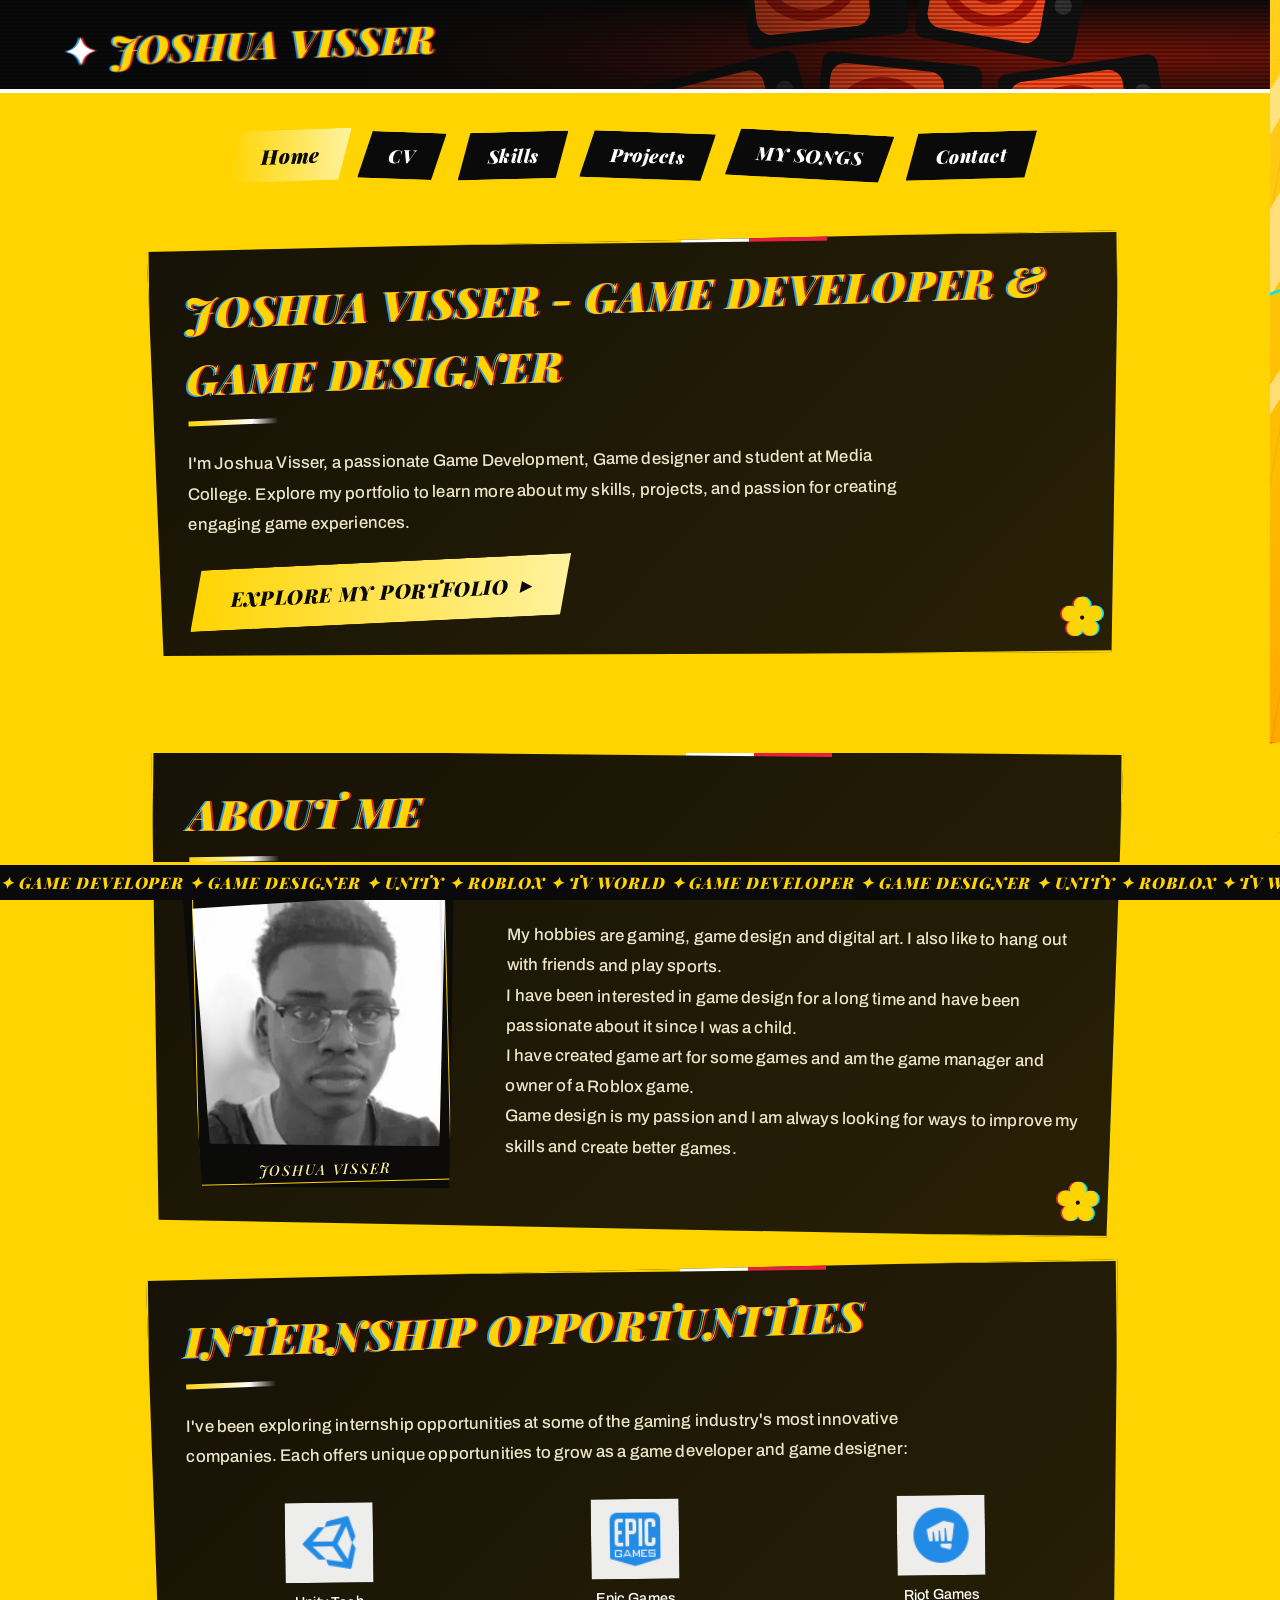
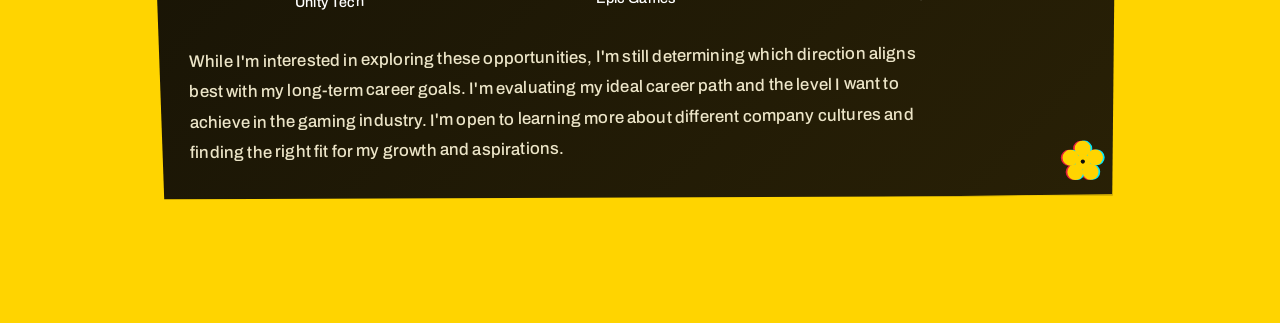
<file: index.html>
<!DOCTYPE html>
<html lang="en">

<head>
    <meta charset="UTF-8">
    <meta name="viewport" content="width=device-width, initial-scale=1.0">
    <link href="https://fonts.googleapis.com/css2?family=Inter:wght@300;400;500;600;700;800;900&display=swap"
        rel="stylesheet">
    <link rel="stylesheet" href="HomePage.css">
    <link rel="stylesheet" href="pages.css">
    <title>Joshua Visser - Portfolio</title>
</head>

<body>

    <!-- Burger Menu -->
    <header class="header">
        <div class="header__container">
            <h1 class="header__title">JOSHUA VISSER</h1>
            <button class="burger" id="burgerBtn" aria-label="Toggle navigation menu">
                <span class="burger__line"></span>
                <span class="burger__line"></span>
                <span class="burger__line"></span>
            </button>
        </div>
    </header>

    <!-- Navigation Menu -->
    <nav class="nav" id="navMenu">
        <a href="index.html" class="nav__link active">Home</a>
        <a href="about.html" class="nav__link">CV</a>
        <a href="skills.html" class="nav__link">Skills</a>
        <a href="projects.html" class="nav__link">Projects</a>
        <a href="songs.html" class="nav__link">MY SONGS</a>
        <a href="contact.html" class="nav__link">Contact</a>
    </nav>



    <!-- Cybernetic Background Elements -->
    <div class="cyber-tree">
        <div class="cyber-branch branch-1"></div>
        <div class="cyber-branch branch-2"></div>
        <div class="cyber-branch branch-3"></div>
    </div>

    <main class="tech-grid">
        <section id="about" class="content-section about-section">
            <div class="corner-decoration-single top-left">
            </div>

            <div class="section-divider"></div>

            <div class="section-container center-container">
                <div class="section-content data-box scanlines">
                    <h2 class="dialogue-title terminal-heading">JOSHUA VISSER - Game Developer & Game designer</h2>
                    <p class="dialogue-text">
                        I'm Joshua Visser, a passionate Game Development, Game designer and student at Media College.                        
                        Explore my portfolio to learn more about my skills, projects, and passion for creating engaging
                        game experiences.
                    </p>
                    <a href="about.html" class="cta-button">EXPLORE MY PORTFOLIO</a>
                </div>
            </div>

            <div class="section-divider"></div>
        </section>

<br>

        <section id="about" class="content-section about-section">
            <div class="corner-decoration-single top-left">
            </div>

            <div class="section-divider"></div>

            <div class="section-container center-container">
                <div class="section-content data-box scanlines">
                    <h2 class="dialogue-title terminal-heading">About me</h2>
                    <div class="about-profile">
                        <figure class="about-profile__portrait">
                            <img src="Photos/Joshua-Visser-Profile.png" alt="Portrait of Joshua Visser" width="336" height="336">
                            <figcaption>Joshua Visser</figcaption>
                        </figure>
                        <div class="about-profile__text">
                            <p class="dialogue-text">
                                My hobbies are gaming, game design and digital art. I also like to hang out with friends and play sports.
                                <br>
                                I have been interested in game design for a long time and have been passionate about it since I was a child.
                                <br>
                                I have created game art for some games and am the game manager and owner of a Roblox game.
                                <br>
                                Game design is my passion and I am always looking for ways to improve my skills and create better games.
                                <br>
                            </p>
                        </div>
                    </div>
                   
                </div>
            </div>

            <div class="section-divider"></div>
        </section>

        <section id="internships" class="content-section about-section">
            <div class="corner-decoration-single top-left">
            </div>

            <div class="section-divider"></div>

            <div class="section-container center-container">
                <div class="section-content data-box scanlines">
                    <h2 class="dialogue-title terminal-heading">Internship Opportunities</h2>
                    <p class="dialogue-text">
                        I've been exploring internship opportunities at some of the gaming industry's most innovative companies.
                        Each offers unique opportunities to grow as a game developer and game designer:
                    </p>
                    
                    <div style="display: grid; grid-template-columns: repeat(auto-fit, minmax(120px, 1fr)); gap: 1.5rem; margin: 2rem 0; align-items: center; justify-items: center;">
                        <div style="text-align: center;">
                            <img src="Photos/Unity.png" alt="Unity Technologies" style="height: 80px; width: auto; margin-bottom: 0.5rem;">
                            <p style="font-size: 0.9rem; font-weight: 500;">Unity Tech</p>
                        </div>
                        <div style="text-align: center;">
                            <img src="Photos/EpicGames.png" alt="Epic Games" style="height: 80px; width: auto; margin-bottom: 0.5rem;">
                            <p style="font-size: 0.9rem; font-weight: 500;">Epic Games</p>
                        </div>
                        <div style="text-align: center;">
                            <img src="Photos/RiotGames.png" alt="Riot Games" style="height: 80px; width: auto; margin-bottom: 0.5rem;">
                            <p style="font-size: 0.9rem; font-weight: 500;">Riot Games</p>
                        </div>
                    </div>

                    <p class="dialogue-text">
                        While I'm interested in exploring these opportunities, I'm still determining which direction aligns best with my long-term career goals. 
                        I'm evaluating my ideal career path and the level I want to achieve in the gaming industry. 
                        I'm open to learning more about different company cultures and finding the right fit for my growth and aspirations.
                    </p>
                </div>
            </div>

            <div class="section-divider"></div>
        </section>
    </main>



    <script src="HomePage.js"></script>
    <script src="pages.js"></script>
</body>

</html>
</file>
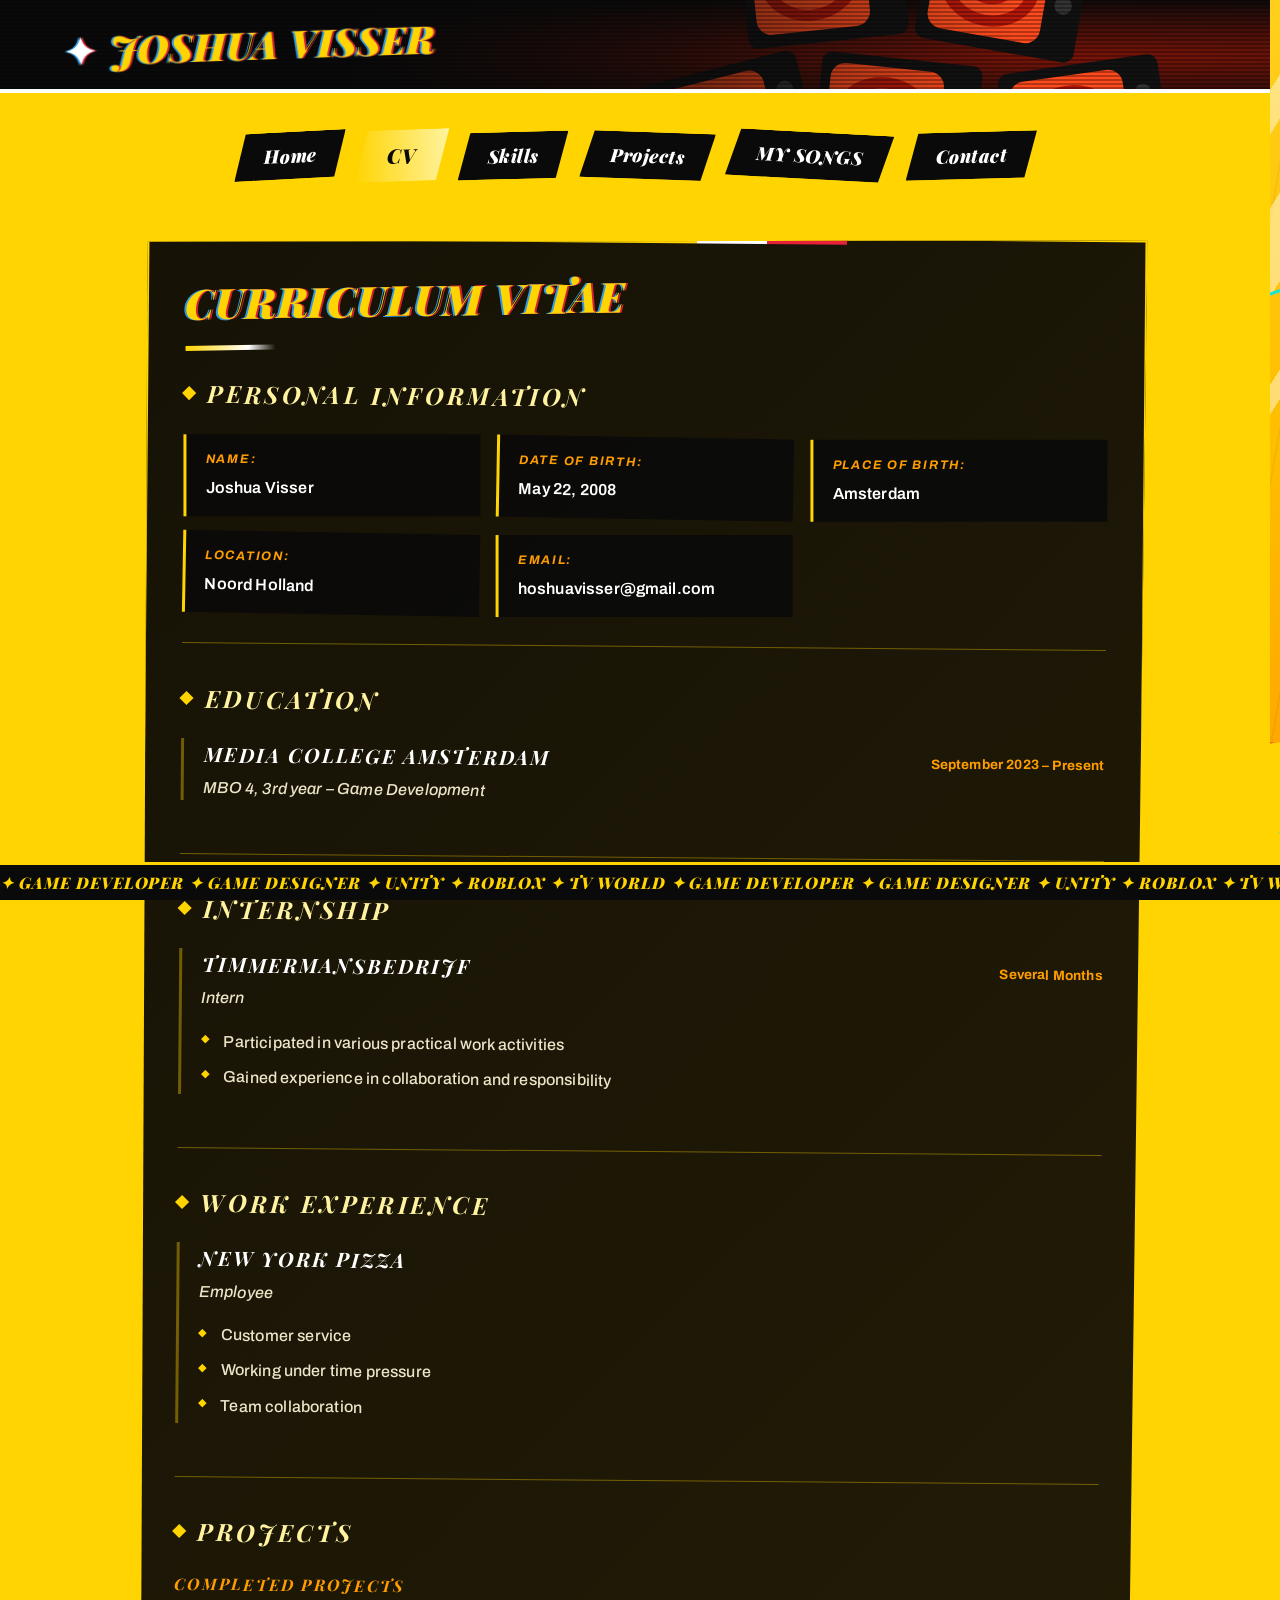
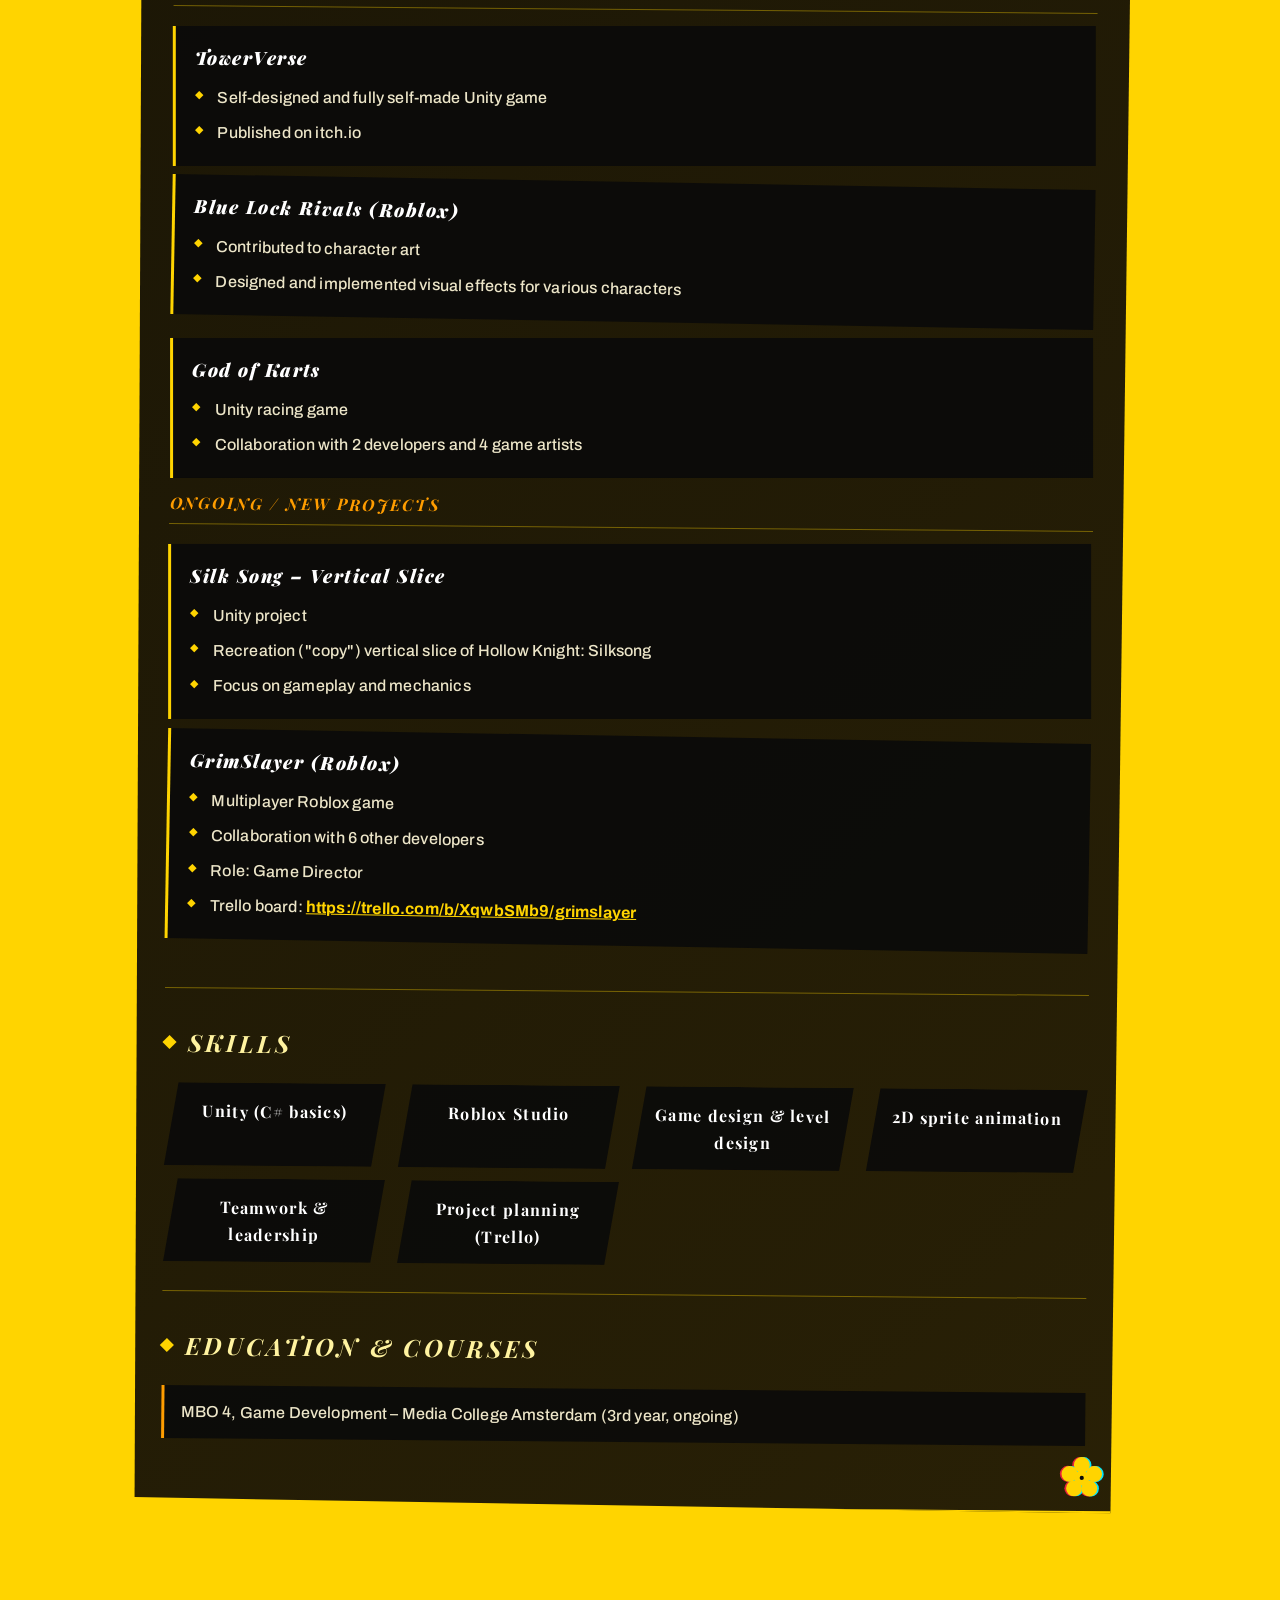
<file: about.html>
<!DOCTYPE html>
<html lang="en">
<head>
    <meta charset="UTF-8">
    <meta name="viewport" content="width=device-width, initial-scale=1.0">
    <link href="https://fonts.googleapis.com/css2?family=Inter:wght@300;400;500;600;700;800;900&display=swap" rel="stylesheet">
    <link rel="stylesheet" href="HomePage.css">
    <link rel="stylesheet" href="pages.css">
    <title>CV - Joshua Visser</title>
</head>
<body>

    <!-- Burger Menu -->
    <header class="header">
        <div class="header__container">
            <h1 class="header__title">JOSHUA VISSER</h1>
            <button class="burger" id="burgerBtn" aria-label="Toggle navigation menu">
                <span class="burger__line"></span>
                <span class="burger__line"></span>
                <span class="burger__line"></span>
            </button>
        </div>
    </header>

    <!-- Navigation Menu -->
    <nav class="nav" id="navMenu">
        <a href="index.html" class="nav__link">Home</a>
        <a href="about.html" class="nav__link active">CV</a>
        <a href="skills.html" class="nav__link">Skills</a>
        <a href="projects.html" class="nav__link">Projects</a>
        <a href="songs.html" class="nav__link">MY SONGS</a>
        <a href="contact.html" class="nav__link">Contact</a>
    </nav>

    <!-- Cybernetic Background Elements -->
    <div class="cyber-tree">
        <div class="cyber-branch branch-1"></div>
        <div class="cyber-branch branch-2"></div>
        <div class="cyber-branch branch-3"></div>
    </div>

    <main class="page-container">
        <div class="page-content cv-content">
            <div class="dialogue-content">
                <h2 class="dialogue-title">CURRICULUM VITAE</h2>
                
                <div class="cv-section">
                    <h3 class="cv-section-title">Personal Information</h3>
                    <div class="cv-info-grid">
                        <div class="cv-info-item">
                            <span class="cv-label">Name:</span>
                            <span class="cv-value">Joshua Visser</span>
                        </div>
                        <div class="cv-info-item">
                            <span class="cv-label">Date of Birth:</span>
                            <span class="cv-value">May 22, 2008</span>
                        </div>
                        <div class="cv-info-item">
                            <span class="cv-label">Place of Birth:</span>
                            <span class="cv-value">Amsterdam</span>
                        </div>
                        <div class="cv-info-item">
                            <span class="cv-label">Location:</span>
                            <span class="cv-value">Noord Holland</span>
                        </div>
                        <div class="cv-info-item">
                            <span class="cv-label">Email:</span>
                            <span class="cv-value">hoshuavisser@gmail.com</span>
                        </div>
                    </div>
                </div>

                <div class="cv-section">
                    <h3 class="cv-section-title">Education</h3>
                    <div class="cv-entry">
                        <div class="cv-entry-header">
                            <h4 class="cv-entry-title">Media College Amsterdam</h4>
                            <span class="cv-entry-date">September 2023 – Present</span>
                        </div>
                        <p class="cv-entry-subtitle">MBO 4, 3rd year – Game Development</p>
                    </div>
                </div>

                <div class="cv-section">
                    <h3 class="cv-section-title">Internship</h3>
                    <div class="cv-entry">
                        <div class="cv-entry-header">
                            <h4 class="cv-entry-title">Timmermansbedrijf</h4>
                            <span class="cv-entry-date">Several Months</span>
                        </div>
                        <p class="cv-entry-subtitle">Intern</p>
                        <ul class="cv-list">
                            <li>Participated in various practical work activities</li>
                            <li>Gained experience in collaboration and responsibility</li>
                        </ul>
                    </div>
                </div>

                <div class="cv-section">
                    <h3 class="cv-section-title">Work Experience</h3>
                    <div class="cv-entry">
                        <div class="cv-entry-header">
                            <h4 class="cv-entry-title">New York Pizza</h4>
                        </div>
                        <p class="cv-entry-subtitle">Employee</p>
                        <ul class="cv-list">
                            <li>Customer service</li>
                            <li>Working under time pressure</li>
                            <li>Team collaboration</li>
                        </ul>
                    </div>
                </div>

                <div class="cv-section">
                    <h3 class="cv-section-title">Projects</h3>
                    
                    <div class="cv-subsection">
                        <h4 class="cv-subsection-title">Completed Projects</h4>
                        <ul class="cv-projects">
                            <li>
                                <strong>TowerVerse</strong>
                                <ul>
                                    <li>Self-designed and fully self-made Unity game</li>
                                    <li>Published on itch.io</li>
                                </ul>
                            </li>
                            <li>
                                <strong>Blue Lock Rivals (Roblox)</strong>
                                <ul>
                                    <li>Contributed to character art</li>
                                    <li>Designed and implemented visual effects for various characters</li>
                                </ul>
                            </li>
                            <li>
                                <strong>God of Karts</strong>
                                <ul>
                                    <li>Unity racing game</li>
                                    <li>Collaboration with 2 developers and 4 game artists</li>
                                </ul>
                            </li>
                        </ul>
                    </div>

                    <div class="cv-subsection">
                        <h4 class="cv-subsection-title">Ongoing / New Projects</h4>
                        <ul class="cv-projects">
                            <li>
                                <strong>Silk Song – Vertical Slice</strong>
                                <ul>
                                    <li>Unity project</li>
                                    <li>Recreation ("copy") vertical slice of Hollow Knight: Silksong</li>
                                    <li>Focus on gameplay and mechanics</li>
                                </ul>
                            </li>
                            <li>
                                <strong>GrimSlayer (Roblox)</strong>
                                <ul>
                                    <li>Multiplayer Roblox game</li>
                                    <li>Collaboration with 6 other developers</li>
                                    <li>Role: Game Director</li>
                                    <li>Trello board: <a href="https://trello.com/b/XqwbSMb9/grimslayer" target="_blank" class="cv-link">https://trello.com/b/XqwbSMb9/grimslayer</a></li>
                                </ul>
                            </li>
                        </ul>
                    </div>
                </div>

                <div class="cv-section">
                    <h3 class="cv-section-title">Skills</h3>
                    <ul class="cv-skills">
                        <li>Unity (C# basics)</li>
                        <li>Roblox Studio</li>
                        <li>Game design & level design</li>
                        <li>2D sprite animation</li>
                        <li>Teamwork & leadership</li>
                        <li>Project planning (Trello)</li>
                    </ul>
                </div>

                <div class="cv-section">
                    <h3 class="cv-section-title">Education & Courses</h3>
                    <ul class="cv-education">
                        <li>MBO 4, Game Development – Media College Amsterdam (3rd year, ongoing)</li>
                    </ul>
                </div>
            </div>
        </div>
    </main>

    <script src="HomePage.js"></script>
    <script src="pages.js"></script>
</body>
</html>
        </section>

      

    <!-- Footer Decoration -->
    <footer class="footer-decoration">
    </footer>

    <script src="HomePage.js"></script>
    <script src="pages.js"></script>
</body>
</html>
</file>
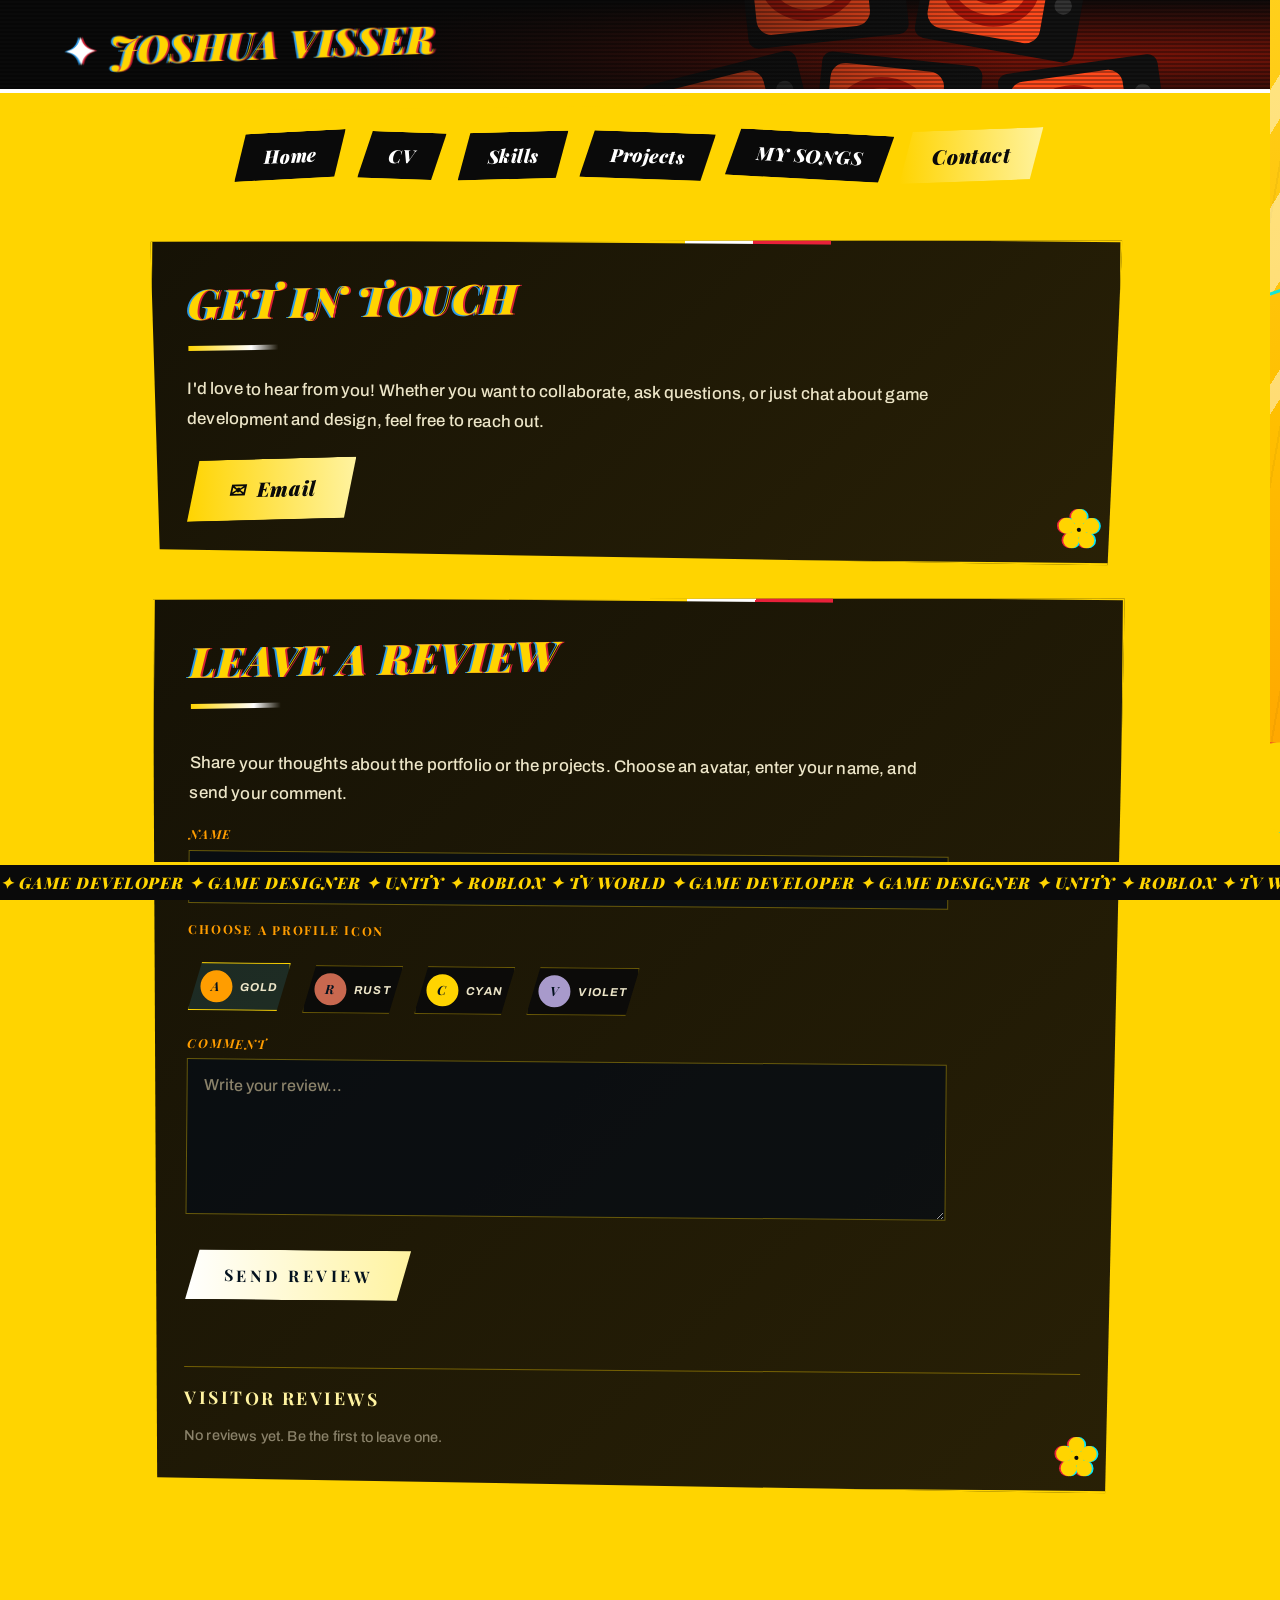
<file: contact.html>
<!DOCTYPE html>
<html lang="en">
<head>
    <meta charset="UTF-8">
    <meta name="viewport" content="width=device-width, initial-scale=1.0">
    <link href="https://fonts.googleapis.com/css2?family=Cormorant+Garamond:wght@500;600;700&family=IBM+Plex+Sans:wght@400;500;600;700&display=swap" rel="stylesheet">
    <link rel="stylesheet" href="HomePage.css">
    <link rel="stylesheet" href="pages.css">
    <title>Contact - Joshua Visser</title>
</head>
<body>

    <!-- Burger Menu -->
    <header class="header">
        <div class="header__container">
            <h1 class="header__title">JOSHUA VISSER</h1>
            <button class="burger" id="burgerBtn" aria-label="Toggle navigation menu">
                <span class="burger__line"></span>
                <span class="burger__line"></span>
                <span class="burger__line"></span>
            </button>
        </div>
    </header>

    <!-- Navigation Menu -->
    <nav class="nav" id="navMenu">
        <a href="index.html" class="nav__link">Home</a>
        <a href="about.html" class="nav__link">CV</a>
        <a href="skills.html" class="nav__link">Skills</a>
        <a href="projects.html" class="nav__link">Projects</a>
        <a href="songs.html" class="nav__link">MY SONGS</a>
        <a href="contact.html" class="nav__link active">Contact</a>
    </nav>

    <!-- Cybernetic Background Elements -->
    <div class="cyber-tree">
        <div class="cyber-branch branch-1"></div>
        <div class="cyber-branch branch-2"></div>
        <div class="cyber-branch branch-3"></div>
    </div>

    <main class="page-container contact-page tech-grid">



        <!-- Main Content -->
        <div class="page-content">
            <div class="dialogue-content slide-in-left data-box scanlines">
                <h2 class="dialogue-title terminal-heading">Get in Touch</h2>
                <p class="dialogue-text">
                    I'd love to hear from you! Whether you want to collaborate, ask questions, or just chat about game development and design, feel free to reach out.
                </p>
                <div class="contact-links glitch-border">
                    <a href="mailto:39052@ma-web.nl" class="contact-link glow-on-hover neon-pulse">
                        <span class="contact-icon">✉</span>
                        <span>Email</span>
                    </a>
                </div>
            </div>

            <section class="review-panel dialogue-content" aria-labelledby="review-title">
                <h2 id="review-title" class="dialogue-title">Leave a Review</h2>
                <p class="dialogue-text">Share your thoughts about the portfolio or the projects. Choose an avatar, enter your name, and send your comment.</p>

                <form id="reviewForm" class="review-form">
                    <div class="review-form__field">
                        <label for="reviewName">Name</label>
                        <input id="reviewName" name="name" type="text" maxlength="40" required placeholder="Enter your name">
                    </div>

                    <fieldset class="avatar-picker">
                        <legend>Choose a profile icon</legend>
                        <div class="avatar-picker__options">
                            <label class="avatar-option avatar-option--gold">
                                <input type="radio" name="avatar" value="A" checked>
                                <span aria-hidden="true">A</span>
                                <strong>Gold</strong>
                            </label>
                            <label class="avatar-option avatar-option--rust">
                                <input type="radio" name="avatar" value="R">
                                <span aria-hidden="true">R</span>
                                <strong>Rust</strong>
                            </label>
                            <label class="avatar-option avatar-option--cyan">
                                <input type="radio" name="avatar" value="C">
                                <span aria-hidden="true">C</span>
                                <strong>Cyan</strong>
                            </label>
                            <label class="avatar-option avatar-option--violet">
                                <input type="radio" name="avatar" value="V">
                                <span aria-hidden="true">V</span>
                                <strong>Violet</strong>
                            </label>
                        </div>
                    </fieldset>

                    <div class="review-form__field">
                        <label for="reviewComment">Comment</label>
                        <textarea id="reviewComment" name="comment" maxlength="500" rows="5" required placeholder="Write your review..."></textarea>
                    </div>

                    <button class="review-submit" type="submit">Send Review</button>
                    <p id="reviewStatus" class="review-status" role="status" aria-live="polite"></p>
                </form>

                <div class="review-list" aria-live="polite">
                    <h3 class="review-list__title">Visitor Reviews</h3>
                    <div id="reviewEntries" class="review-list__entries"></div>
                </div>
            </section>


        </div>

        <!-- Bottom wave effect -->
        <div class="wave-bottom"></div>
    </main>

    <script src="HomePage.js"></script>
    <script src="pages.js"></script>
</body>
</html>
</file>
<file: HomePage.css>
@import url('https://fonts.googleapis.com/css2?family=Playfair+Display:ital,wght@1,800;1,900&family=Archivo:ital,wght@0,500;0,700;1,800;1,900&display=swap');

/* ============ PERSONA 4 REVIVAL INSPIRED UI ============
   Yellow/black/sky-blue, tilted panels, chromatic-aberration italic type,
   flower + silhouette decor (generic shapes only, no characters).
   Perf: only transform/opacity animate, no filters, reduced-motion respected.
   Tilts use the independent `rotate` property so hover/entry transforms still work. */

*{margin:0;padding:0;box-sizing:border-box}
html{scrollbar-gutter:stable;overflow-x:hidden;background:#ffd400}

:root{
  /* old variable names are reused so pages.css picks up the new palette */
  --bg0:#0a0a0a;--bg1:#151108;--bg2:#241c05;
  --ice:#fff3a0;--cyan:#ffd400;--white:#fff;--dim:#ece5c8;--muted:#8a826a;
  --amber:#ff9d00;--red:#e8213a;--sky:#2fa8ff;--line:rgba(255,212,0,.38);
  --panel:linear-gradient(135deg,rgba(12,10,6,.96),rgba(32,25,6,.96));
  --chip:rgba(10,10,10,.88);
  --head:'Playfair Display',Georgia,serif;
  --ui:'Archivo','Segoe UI',sans-serif;
  --ease:cubic-bezier(.2,.8,.2,1);
  --cut:polygon(0 10px,100% 0,calc(100% - 12px) 100%,12px calc(100% - 8px));
  --slant:polygon(14px 0,100% 0,calc(100% - 14px) 100%,0 100%);
  --chroma:2px 0 rgba(232,33,58,.9),-2px 0 rgba(47,168,255,.9);
  --flowerY:url("data:image/svg+xml,%3Csvg xmlns='http://www.w3.org/2000/svg' viewBox='0 0 110 110'%3E%3Cdefs%3E%3Cg id='f'%3E%3Ccircle cx='55' cy='24' r='19'/%3E%3Ccircle cx='84.5' cy='45.4' r='19'/%3E%3Ccircle cx='73.3' cy='80' r='19'/%3E%3Ccircle cx='36.7' cy='80' r='19'/%3E%3Ccircle cx='25.5' cy='45.4' r='19'/%3E%3Ccircle cx='55' cy='55' r='18'/%3E%3C/g%3E%3C/defs%3E%3Cuse href='%23f' x='-4' fill='%23e8213a'/%3E%3Cuse href='%23f' x='4' fill='%2300e5ff'/%3E%3Cuse href='%23f' fill='%23ffd400'/%3E%3Ccircle cx='55' cy='55' r='5' fill='%230a0a0a'/%3E%3C/svg%3E");
  --flowerK:url("data:image/svg+xml,%3Csvg xmlns='http://www.w3.org/2000/svg' viewBox='0 0 110 110'%3E%3Cg fill='%230a0a0a'%3E%3Ccircle cx='55' cy='24' r='19'/%3E%3Ccircle cx='84.5' cy='45.4' r='19'/%3E%3Ccircle cx='73.3' cy='80' r='19'/%3E%3Ccircle cx='36.7' cy='80' r='19'/%3E%3Ccircle cx='25.5' cy='45.4' r='19'/%3E%3Ccircle cx='55' cy='55' r='18'/%3E%3C/g%3E%3Ccircle cx='55' cy='55' r='5' fill='%23ffd400'/%3E%3C/svg%3E");
  --silhouette:url("data:image/svg+xml,%3Csvg xmlns='http://www.w3.org/2000/svg' viewBox='0 0 520 420'%3E%3Cdefs%3E%3Cpath id='a' d='M60 60L50 34 72 44 80 14 98 40 122 26 120 56 142 66 128 86C132 118 116 140 94 144 72 140 58 118 62 92Z M80 140L112 140 116 160C156 170 188 205 196 300L6 300C14 205 46 170 76 160Z'/%3E%3Cpath id='b' d='M62 54C66 18 134 18 138 54 150 90 152 130 146 168L120 160 116 120C108 130 92 130 84 120L80 160 54 168C48 130 50 90 62 54Z M86 120L114 120 118 168C156 176 186 210 192 300L8 300C14 210 44 176 82 168Z'/%3E%3Cpath id='c' d='M64 70C62 36 138 36 136 70 138 110 120 136 100 138 80 136 62 110 64 70Z M58 62C60 30 140 30 142 62L176 70 176 78 60 76Z M84 134L116 134 122 154C160 164 190 200 194 300L6 300C10 200 40 164 78 154Z'/%3E%3C/defs%3E%3Cuse href='%23b' transform='translate(280 70) scale(1.2)' fill='%23ff9d00'/%3E%3Cuse href='%23b' transform='translate(270 60) scale(1.2)' fill='%233d2900'/%3E%3Cuse href='%23c' transform='translate(160 100) scale(1.1)' fill='%23ff9d00'/%3E%3Cuse href='%23c' transform='translate(150 90) scale(1.1)' fill='%232a1c00'/%3E%3Cuse href='%23a' transform='translate(10 130) scale(1)' fill='%23ff9d00'/%3E%3Cuse href='%23a' transform='translate(0 120) scale(1)' fill='%23120c00'/%3E%3C/svg%3E");
  --tvs:url("data:image/svg+xml,%3Csvg xmlns='http://www.w3.org/2000/svg' viewBox='0 0 520 300'%3E%3Cdefs%3E%3Cg id='t'%3E%3Crect width='130' height='100' rx='8' fill='%23121212'/%3E%3Crect x='8' y='8' width='92' height='82' rx='12' fill='%23ff4a1c'/%3E%3Cellipse cx='54' cy='49' rx='40' ry='33' fill='%23b8180a'/%3E%3Cellipse cx='54' cy='49' rx='30' ry='24' fill='%23ff4a1c'/%3E%3Cellipse cx='54' cy='49' rx='20' ry='15' fill='%23b8180a'/%3E%3Cellipse cx='54' cy='49' rx='9' ry='7' fill='%23ff4a1c'/%3E%3Ccircle cx='115' cy='30' r='7' fill='%23333'/%3E%3Ccircle cx='115' cy='55' r='7' fill='%23333'/%3E%3C/g%3E%3C/defs%3E%3Cuse href='%23t' transform='translate(40 150) rotate(-14)'/%3E%3Cuse href='%23t' transform='translate(190 120) rotate(6)'/%3E%3Cuse href='%23t' transform='translate(330 140) rotate(-8)'/%3E%3Cuse href='%23t' transform='translate(120 20) rotate(-6)'/%3E%3Cuse href='%23t' transform='translate(280 10) rotate(10)'/%3E%3C/svg%3E");
}

body{
  font-family:var(--ui);font-weight:500;
  background:#ffd400;color:var(--white);
  line-height:1.6;min-height:100vh;position:relative;letter-spacing:.01em;
}

/* Static backdrop: yellow field, sky band + clouds, white slash stripes, faint hatching */
body::before{
  content:'';position:fixed;inset:0;z-index:-2;pointer-events:none;
  background:
    radial-gradient(ellipse 16% 8% at 58% 20%,#fff 0,rgba(255,255,255,.9) 45%,transparent 75%),
    radial-gradient(ellipse 20% 9% at 66% 46%,#fff 0,rgba(255,255,255,.85) 45%,transparent 75%),
    radial-gradient(ellipse 15% 7% at 54% 74%,#fff 0,rgba(255,255,255,.85) 45%,transparent 75%),
    linear-gradient(106deg,transparent 44%,var(--sky) 44% 70%,transparent 70%),
    linear-gradient(122deg,transparent 72%,rgba(255,255,255,.45) 72% 73.5%,transparent 73.5% 76%,rgba(255,255,255,.45) 76% 79%,transparent 79% 82%,rgba(255,255,255,.45) 82% 83%,transparent 83%),
    repeating-linear-gradient(100deg,rgba(0,0,0,.04) 0 2px,transparent 2px 46px),
    linear-gradient(160deg,#ffe23a,#ffbf00 65%,#ff9d00);
}
/* Generic cut-out silhouette with orange offset shadow (no character) */
body::after{
  content:'';position:fixed;left:0;bottom:0;width:min(24vw,420px);height:90vh;z-index:-1;pointer-events:none;
  background:var(--silhouette) no-repeat left bottom/contain;
}

/* ---------- Header: black bar, red TV wall on the right, yellow slash underline ---------- */
.header{
  position:sticky;top:0;z-index:1000;
  padding:.9rem clamp(1rem,5vw,4rem) 2.3rem;
  background:linear-gradient(90deg,var(--bg0) 0 28%,rgba(10,10,10,.55) 55%,rgba(10,10,10,0) 80%),var(--tvs) right 6% top 38%/auto 330% no-repeat,radial-gradient(ellipse at 85% 50%,#7a1408,var(--bg0) 75%);
  clip-path:polygon(0 0,100% 0,100% calc(100% - 14px),0 100%);
}
.header::after{content:'';position:absolute;left:0;right:0;bottom:0;height:24px;background:linear-gradient(180deg,#fff 0 4px,var(--cyan) 4px)}
.header__container{display:flex;align-items:center;justify-content:space-between}
.header__title{
  display:flex;align-items:center;gap:.8rem;rotate:-2deg;
  font-family:var(--head);font-style:italic;font-weight:900;font-size:clamp(1.5rem,3.6vw,2.4rem);
  letter-spacing:.02em;color:var(--cyan);text-shadow:var(--chroma);
}
.header__title::before{content:'\2726';font-style:normal;color:#fff;text-shadow:var(--chroma)}
.burger{display:none}

/* ---------- Tilted menu tabs ---------- */
.nav{display:flex;flex-wrap:wrap;justify-content:center;gap:.7rem;padding:1.2rem clamp(1rem,5vw,4rem) .4rem}
.nav__link,.video-tab-button{
  position:relative;overflow:hidden;display:inline-block;
  font-family:var(--head);font-style:italic;font-weight:900;font-size:1.15rem;letter-spacing:.03em;text-decoration:none;
  color:var(--white);background:var(--bg0);border:0;padding:.55rem 1.9rem;cursor:pointer;
  clip-path:var(--slant);rotate:-3deg;
  transition:color .2s,background-color .2s,transform .25s var(--ease),rotate .25s var(--ease);
}
.nav__link:nth-child(2n),.video-tab-button:nth-child(2n){rotate:2deg}
.nav__link:nth-child(3n),.video-tab-button:nth-child(3n){rotate:-1.5deg}
.nav__link:nth-child(5n),.video-tab-button:nth-child(5n){rotate:3deg}
.nav__link::before,.video-tab-button::before,.cta-button::before,.contact-link::before,.skill-item::before{
  content:'';position:absolute;inset:0;pointer-events:none;
  background:linear-gradient(100deg,transparent 30%,rgba(255,255,255,.5) 50%,transparent 70%);
  transform:translate3d(-130%,0,0);transition:transform .55s var(--ease);
}
.nav__link:hover::before,.video-tab-button:hover::before,.cta-button:hover::before,.contact-link:hover::before,.skill-item:hover::before{transform:translate3d(130%,0,0)}
.nav__link:hover,.video-tab-button:hover{color:#0a0a0a;background:#fff;rotate:0deg;transform:scale(1.08)}
.nav__link.active,.video-tab-button.active{color:#0a0a0a;background:linear-gradient(90deg,var(--cyan),var(--ice));rotate:-2deg;transform:scale(1.1)}

/* ---------- Buttons ---------- */
.cta-button,.contact-link{
  position:relative;overflow:hidden;display:inline-flex;align-items:center;gap:.7rem;
  margin-top:1.5rem;padding:.9rem 2.6rem;rotate:-2deg;
  font-family:var(--head);font-style:italic;font-weight:900;font-size:1.25rem;letter-spacing:.03em;text-decoration:none;
  color:#0a0a0a;background:linear-gradient(90deg,var(--cyan),var(--ice));
  clip-path:var(--slant);transition:transform .25s var(--ease),rotate .25s var(--ease);
}
.cta-button::after{content:'\25B6';font-size:.7em}
.cta-button:hover,.contact-link:hover{transform:scale(1.07);rotate:1deg;color:#0a0a0a}

.ui-sounds-button,.mute-button{
  position:fixed;bottom:1.5rem;right:1.5rem;z-index:9000;width:48px;height:48px;
  display:grid;place-items:center;font-size:1.2rem;color:#0a0a0a;
  background:var(--cyan);border:0;cursor:pointer;border-radius:50%;box-shadow:0 0 0 3px #0a0a0a;
  transition:background-color .2s,transform .2s var(--ease),opacity .2s;
}
.mute-button{right:4.8rem}
.ui-sounds-button:hover,.mute-button:hover{background:#fff;transform:rotate(-12deg) scale(1.1)}
.ui-sounds-button:active,.mute-button:active{transform:scale(.92)}
.ui-sounds-button.disabled,.mute-button.muted{opacity:.45}

/* ---------- Background decor: 3D coin flower, 3D TV, cyan line, falling petals ---------- */
.cyber-tree{position:fixed;inset:0;z-index:-1;pointer-events:none;overflow:hidden}
.cyber-branch,.cyber-tree::before,.cyber-tree::after{position:absolute}
.branch-1{width:260px;height:260px;right:-60px;bottom:-40px;background:var(--flowerY) center/contain no-repeat;animation:coin 7s linear infinite}
.branch-3{width:150px;height:112px;right:7vw;top:44%;border:10px solid #121212;border-right-width:28px;border-radius:14px;background:repeating-radial-gradient(ellipse at 42% 50%,#b8180a 0 8px,#ff4a1c 8px 16px);box-shadow:0 0 44px rgba(255,74,28,.7);animation:tvspin 9s ease-in-out infinite}
.branch-2{width:130vw;height:3px;left:-15vw;top:58%;background:#13e6d8;rotate:-20deg;animation:sweep 8s ease-in-out infinite alternate}
.cyber-tree::before{content:'';left:34%;top:11%;width:120px;height:120px;background:var(--flowerY) center/contain no-repeat;animation:float 10s ease-in-out infinite}
.cyber-tree::after{content:'';left:0;right:0;top:-1000px;height:calc(100% + 1000px);opacity:.8;background:radial-gradient(circle,#fff 0 3px,transparent 4px) 0 0/190px 200px,radial-gradient(circle,#e8213a 0 4px,transparent 5px) 70px 90px/260px 250px,radial-gradient(circle,#13e6d8 0 2px,transparent 3px) 120px 40px/150px 500px;animation:drift 24s linear infinite}

/* ---------- Media / focus / scrollbar ---------- */
img,video{display:block;max-width:100%;height:auto}
a{color:var(--cyan);transition:color .2s}
a:hover{color:#fff}
*:focus-visible{outline:3px solid #fff;outline-offset:3px}
::selection{background:#0a0a0a;color:var(--cyan)}
::-webkit-scrollbar{width:10px;height:10px}
::-webkit-scrollbar-track{background:var(--bg0)}
::-webkit-scrollbar-thumb{background:var(--cyan)}
::-webkit-scrollbar-thumb:hover{background:#fff}

/* ---------- Page-specific P4 touches (override pages.css; same classes, no HTML edits) ---------- */
body .dialogue-title,body .project-card-title{
  font-family:var(--head);font-style:italic;font-weight:900;letter-spacing:.02em;
  color:var(--cyan);text-shadow:var(--chroma);rotate:-1.5deg;transform-origin:left;
}
body .dialogue-title::after{height:5px;width:90px;background:linear-gradient(90deg,var(--cyan),#fff 70%,transparent)}
body .section-content::before,body .dialogue-content::before,body .video-tab-content::before{height:7px;background:linear-gradient(90deg,var(--cyan) 0 55%,#fff 55% 62%,var(--red) 62% 70%,transparent 70%)}
body .section-content::after,body .dialogue-content::after,body .video-tab-content::after{width:60px;height:5px;background:var(--cyan)}
body .section-content,body .dialogue-content,body .video-tab-content{box-shadow:inset 0 0 0 2px var(--cyan)}
main.tech-grid > section:nth-of-type(odd) .section-content{rotate:-.7deg}
main.tech-grid > section:nth-of-type(even) .section-content{rotate:.6deg}
.dialogue-content{rotate:.5deg}
.skill-item:nth-child(odd){rotate:-2deg}
.skill-item:nth-child(even){rotate:1.5deg}
.skill-box{font-family:var(--head);font-style:italic;font-weight:900;letter-spacing:.02em;text-transform:none}
.skill-level{font-family:var(--ui);font-style:italic;font-weight:900}
.cv-entry-title,.cv-section-title,.cv-subsection-title,.cv-projects > li > strong,.stat-row{font-family:var(--head);font-style:italic;font-weight:900;letter-spacing:.02em}
.cv-label,label,.soulbond-notes-title{font-family:var(--ui);font-style:italic;font-weight:900}
.cv-info-item:nth-child(odd),.cv-projects > li:nth-child(odd){rotate:-.5deg}
.cv-info-item:nth-child(even),.cv-projects > li:nth-child(even){rotate:.5deg}

/* ---------- Page transition: black + yellow slashes with white edges ---------- */
html::before,html::after{
  content:'';position:fixed;top:0;bottom:0;left:-10vw;width:120vw;pointer-events:none;
  transform:translate3d(0,0,0) skewX(-20deg);
  animation:warpOut .75s cubic-bezier(.7,0,.2,1) forwards;
}
html::before{z-index:10002;background:var(--bg0);border-inline:14px solid #fff}
html::after{z-index:10001;background:var(--cyan);border-inline:14px solid var(--red);animation-delay:.1s}
html.leaving::before,html.leaving::after{animation:warpIn .5s cubic-bezier(.7,0,.2,1) forwards}
html.leaving::before{animation-delay:.1s}
html.ready::before,html.ready::after{display:none}

/* ---------- Keyframes ---------- */
@keyframes spin{to{transform:rotate(360deg)}}
@keyframes rise{from{opacity:0;transform:translate3d(-70px,0,0) skewX(10deg) scale(1.04)}}
@keyframes panelIn{from{opacity:0;transform:translate3d(-40px,0,0) skewX(8deg)}}
@keyframes flipIn{from{opacity:0;transform:perspective(600px) rotateX(-65deg) translate3d(0,14px,0)}}
@keyframes fillbar{from{transform:scaleX(0)}}
@keyframes pageSlideIn{from{opacity:0;transform:translate3d(-30px,0,0) skewX(8deg)}to{opacity:1;transform:none}}
@keyframes warpOut{from{transform:translate3d(0,0,0) skewX(-20deg)}to{transform:translate3d(135%,0,0) skewX(-20deg)}}
@keyframes warpIn{from{transform:translate3d(-135%,0,0) skewX(-20deg)}to{transform:translate3d(0,0,0) skewX(-20deg)}}

@media (max-width:900px){
  .nav__link{flex:1 1 auto;text-align:center;padding:.5rem .8rem;font-size:1rem}
  .ui-sounds-button{bottom:1rem;right:1rem}
  body::after{opacity:.12}
  .branch-1{width:180px;height:180px}
}

@media (prefers-reduced-motion:reduce){
  *,*::before,*::after{animation:none!important;transition:none!important}
  html::before,html::after{display:none}
}

/* Make room for the silhouette on wide screens; fade it behind panels on small ones */
@media (min-width:1100px){
  body main.page-container,body main.tech-grid{margin-left:min(26vw,440px);margin-right:auto}
}
@media (max-width:1099px){
  body::after{opacity:.3;width:46vw}
}

/* ================= v3: real 3D, motion, props (transform/opacity only) ================= */
body{padding-bottom:2.6rem}
body::after{height:auto;aspect-ratio:520/420;bottom:2rem;transform-origin:50% 100%;animation:figIn 1.1s var(--ease) backwards,sway 7s ease-in-out 1.1s infinite}
@media (min-width:1100px){
  body::after{width:min(32vw,540px)}
  body main.page-container,body main.tech-grid{margin-left:auto;margin-right:auto}
}

/* header: flickering CRT scanlines over the TV wall */
.header::before{content:'';position:absolute;inset:0;pointer-events:none;background:repeating-linear-gradient(0deg,rgba(0,0,0,.3) 0 2px,transparent 2px 4px);animation:flick 2.6s steps(1) infinite}

/* TV mound peeking over the content + scrolling ticker bar */
main::before{display:none}
main::after{content:"✦ GAME DEVELOPER ✦ GAME DESIGNER ✦ UNITY ✦ ROBLOX ✦ TV WORLD ✦ GAME DEVELOPER ✦ GAME DESIGNER ✦ UNITY ✦ ROBLOX ✦ TV WORLD ✦ GAME DEVELOPER ✦ GAME DESIGNER ✦ UNITY ✦ ROBLOX ✦ TV WORLD ✦ GAME DEVELOPER ✦ GAME DESIGNER ✦ UNITY ✦ ROBLOX ✦ TV WORLD ✦ GAME DEVELOPER ✦ GAME DESIGNER ✦ UNITY ✦ ROBLOX ✦ TV WORLD ✦ GAME DEVELOPER ✦ GAME DESIGNER ✦ UNITY ✦ ROBLOX ✦ TV WORLD ✦ GAME DEVELOPER ✦ GAME DESIGNER ✦ UNITY ✦ ROBLOX ✦ TV WORLD ✦ GAME DEVELOPER ✦ GAME DESIGNER ✦ UNITY ✦ ROBLOX ✦ TV WORLD ";position:fixed;left:0;bottom:0;z-index:900;width:max-content;padding:.3rem 0;white-space:nowrap;pointer-events:none;font-family:var(--head);font-style:italic;font-weight:900;font-size:1rem;letter-spacing:.06em;color:var(--cyan);background:var(--bg0);border-top:3px solid var(--cyan);animation:marquee 40s linear infinite}

/* panels: animated entry, spinning flower badge, slamming titles */
body .section-content::after,body .dialogue-content::after,body .video-tab-content::after{right:18px;bottom:12px;width:46px;height:46px;background:var(--flowerY) center/contain no-repeat;animation:spin 14s linear infinite}
body .dialogue-title,body .project-card-title{animation:slam .6s var(--ease) .3s backwards}

/* skills: Social-Status "RANK UP!" tag */
.skills-grid::before{content:'MY SKILLS!';grid-column:1/-1;justify-self:start;padding:.3rem 1.8rem;font-family:var(--head);font-style:italic;font-weight:900;font-size:1.8rem;color:#0a0a0a;background:#fff;clip-path:var(--slant);rotate:-3deg;animation:slam .7s var(--ease) .5s backwards}

/* projects: videos become CRT TVs */
body .video-card-rectangular{border:12px solid #121212;border-bottom-width:26px;border-radius:20px;box-shadow:0 0 0 3px #ff4a1c,0 0 36px rgba(255,74,28,.55)}
body .video-card-rectangular:hover{box-shadow:0 0 0 3px #fff,0 0 46px rgba(255,74,28,.8)}
.video-card-rectangular::after{content:'';position:absolute;inset:0;pointer-events:none;background:repeating-linear-gradient(0deg,rgba(0,0,0,.22) 0 2px,transparent 2px 4px)}

/* page transition: black flower stamped on the yellow slash */
html::after{background:var(--flowerK) center/min(70vh,70vw) no-repeat,var(--cyan)}

@keyframes rise{from{opacity:0;transform:perspective(1200px) translate3d(-90px,0,-320px) rotateY(38deg)}}
@keyframes coin{from{transform:perspective(700px) rotateY(0)}to{transform:perspective(700px) rotateY(360deg)}}
@keyframes tvspin{0%,100%{transform:perspective(700px) rotateY(-35deg) rotateX(8deg) translateY(0)}50%{transform:perspective(700px) rotateY(35deg) rotateX(-6deg) translateY(-26px)}}
@keyframes sweep{from{transform:translate3d(0,-50px,0)}to{transform:translate3d(0,50px,0)}}
@keyframes float{50%{transform:translate3d(50px,-70px,0) rotate(180deg)}to{transform:translate3d(0,0,0) rotate(360deg)}}
@keyframes drift{to{transform:translate3d(0,1000px,0)}}
@keyframes bob{50%{transform:translate3d(0,-14px,0) rotate(-2deg)}}
@keyframes flick{0%{opacity:1}8%{opacity:.82}10%{opacity:1}55%{opacity:.9}58%{opacity:1}}
@keyframes sway{50%{transform:translate3d(0,-10px,0) rotate(.6deg)}}
@keyframes figIn{from{opacity:0;transform:translate3d(-60%,0,0) skewX(14deg)}}
@keyframes slam{from{opacity:0;transform:scale(1.8) rotate(-6deg)}60%{transform:scale(.94) rotate(1deg)}}
@keyframes marquee{to{transform:translate3d(-50%,0,0)}}

/* ================= v4: tab-driven project themes (no JS: reads the .active class pages.js already sets) ================= */
@property --cyan{syntax:'<color>';inherits:true;initial-value:#ffd400}
@property --ice{syntax:'<color>';inherits:true;initial-value:#fff3a0}
@property --amber{syntax:'<color>';inherits:true;initial-value:#ff9d00}
@property --line{syntax:'<color>';inherits:true;initial-value:rgba(255,212,0,.38)}
:root{--hills:url("data:image/svg+xml,%3Csvg xmlns='http://www.w3.org/2000/svg' viewBox='0 0 1200 400'%3E%3Cpath d='M0 250 L20 256 L40 262 L60 268 L80 272 L100 276 L120 279 L140 280 L160 280 L180 279 L200 276 L220 272 L240 268 L260 262 L280 256 L300 250 L320 244 L340 238 L360 232 L380 228 L400 224 L420 221 L440 220 L460 220 L480 221 L500 224 L520 228 L540 232 L560 238 L580 244 L600 250 L620 256 L640 262 L660 268 L680 272 L700 276 L720 279 L740 280 L760 280 L780 279 L800 276 L820 272 L840 268 L860 262 L880 256 L900 250 L920 244 L940 238 L960 232 L980 228 L1000 224 L1020 221 L1040 220 L1060 220 L1080 221 L1100 224 L1120 228 L1140 232 L1160 238 L1180 244 L1200 250 L1200 400 L0 400Z' fill='%232f9a45'/%3E%3Crect x='300' y='175' width='36' height='95' fill='%238794a5'/%3E%3Crect x='300' y='163' width='10' height='12' fill='%238794a5'/%3E%3Crect x='313' y='163' width='10' height='12' fill='%238794a5'/%3E%3Crect x='326' y='163' width='10' height='12' fill='%238794a5'/%3E%3Crect x='312' y='235' width='12' height='22' fill='%233a4452'/%3E%3Crect x='880' y='175' width='36' height='95' fill='%238794a5'/%3E%3Crect x='880' y='163' width='10' height='12' fill='%238794a5'/%3E%3Crect x='893' y='163' width='10' height='12' fill='%238794a5'/%3E%3Crect x='906' y='163' width='10' height='12' fill='%238794a5'/%3E%3Crect x='892' y='235' width='12' height='22' fill='%233a4452'/%3E%3Cpath d='M0 345 L20 348 L40 349 L60 347 L80 344 L100 338 L120 331 L140 324 L160 316 L180 310 L200 305 L220 302 L240 301 L260 303 L280 306 L300 312 L320 319 L340 326 L360 334 L380 340 L400 345 L420 348 L440 349 L460 347 L480 344 L500 338 L520 331 L540 324 L560 316 L580 310 L600 305 L620 302 L640 301 L660 303 L680 306 L700 312 L720 319 L740 326 L760 334 L780 340 L800 345 L820 348 L840 349 L860 347 L880 344 L900 338 L920 331 L940 324 L960 316 L980 310 L1000 305 L1020 302 L1040 301 L1060 303 L1080 306 L1100 312 L1120 319 L1140 326 L1160 334 L1180 340 L1200 345 L1200 400 L0 400Z' fill='%2355c866'/%3E%3C/svg%3E");--clouds:url("data:image/svg+xml,%3Csvg xmlns='http://www.w3.org/2000/svg' viewBox='0 0 1200 300'%3E%3Cg fill='white' opacity='.95'%3E%3Ccircle cx='150' cy='80' r='38'/%3E%3Ccircle cx='195' cy='66' r='52'/%3E%3Ccircle cx='250' cy='80' r='36'/%3E%3Crect x='112' y='80' width='176' height='36' rx='18'/%3E%3C/g%3E%3Cg fill='white' opacity='.95'%3E%3Ccircle cx='520' cy='150' r='38'/%3E%3Ccircle cx='565' cy='136' r='52'/%3E%3Ccircle cx='620' cy='150' r='36'/%3E%3Crect x='482' y='150' width='176' height='36' rx='18'/%3E%3C/g%3E%3Cg fill='white' opacity='.95'%3E%3Ccircle cx='830' cy='60' r='38'/%3E%3Ccircle cx='875' cy='46' r='52'/%3E%3Ccircle cx='930' cy='60' r='36'/%3E%3Crect x='792' y='60' width='176' height='36' rx='18'/%3E%3C/g%3E%3Cg fill='white' opacity='.95'%3E%3Ccircle cx='1060' cy='170' r='38'/%3E%3Ccircle cx='1105' cy='156' r='52'/%3E%3Ccircle cx='1160' cy='170' r='36'/%3E%3Crect x='1022' y='170' width='176' height='36' rx='18'/%3E%3C/g%3E%3C/svg%3E");--cityFar:url("data:image/svg+xml,%3Csvg xmlns='http://www.w3.org/2000/svg' viewBox='0 0 900 360'%3E%3Crect x='0' y='172' width='75' height='188' fill='%233d0b10'/%3E%3Crect x='75' y='44' width='80' height='316' fill='%233d0b10'/%3E%3Crect x='155' y='192' width='58' height='168' fill='%233d0b10'/%3E%3Crect x='213' y='73' width='107' height='287' fill='%233d0b10'/%3E%3Crect x='320' y='117' width='61' height='243' fill='%233d0b10'/%3E%3Crect x='381' y='196' width='92' height='164' fill='%233d0b10'/%3E%3Crect x='473' y='81' width='113' height='279' fill='%233d0b10'/%3E%3Crect x='586' y='201' width='68' height='159' fill='%233d0b10'/%3E%3Crect x='654' y='99' width='60' height='261' fill='%233d0b10'/%3E%3Crect x='714' y='193' width='81' height='167' fill='%233d0b10'/%3E%3Crect x='795' y='187' width='105' height='173' fill='%233d0b10'/%3E%3C/svg%3E");--cityNear:url("data:image/svg+xml,%3Csvg xmlns='http://www.w3.org/2000/svg' viewBox='0 0 900 360'%3E%3Crect x='0' y='99' width='70' height='261' fill='%23060606'/%3E%3Crect x='8' y='199' width='6' height='9' fill='%23ff4a3a' opacity='.85'/%3E%3Crect x='8' y='221' width='6' height='9' fill='%23ff4a3a' opacity='.85'/%3E%3Crect x='8' y='265' width='6' height='9' fill='%23ff4a3a' opacity='.85'/%3E%3Crect x='8' y='287' width='6' height='9' fill='%23ff4a3a' opacity='.85'/%3E%3Crect x='26' y='177' width='6' height='9' fill='%23ff4a3a' opacity='.85'/%3E%3Crect x='26' y='309' width='6' height='9' fill='%23ff4a3a' opacity='.85'/%3E%3Crect x='44' y='133' width='6' height='9' fill='%23ff4a3a' opacity='.85'/%3E%3Crect x='44' y='155' width='6' height='9' fill='%23ff4a3a' opacity='.85'/%3E%3Crect x='70' y='216' width='83' height='144' fill='%23060606'/%3E%3Crect x='78' y='250' width='6' height='9' fill='%23ff4a3a' opacity='.85'/%3E%3Crect x='78' y='272' width='6' height='9' fill='%23ff4a3a' opacity='.85'/%3E%3Crect x='78' y='294' width='6' height='9' fill='%23ff4a3a' opacity='.85'/%3E%3Crect x='96' y='250' width='6' height='9' fill='%23ff4a3a' opacity='.85'/%3E%3Crect x='132' y='250' width='6' height='9' fill='%23ff4a3a' opacity='.85'/%3E%3Crect x='153' y='83' width='100' height='277' fill='%23060606'/%3E%3Crect x='161' y='95' width='6' height='9' fill='%23ff4a3a' opacity='.85'/%3E%3Crect x='161' y='161' width='6' height='9' fill='%23ff4a3a' opacity='.85'/%3E%3Crect x='161' y='183' width='6' height='9' fill='%23ff4a3a' opacity='.85'/%3E%3Crect x='161' y='249' width='6' height='9' fill='%23ff4a3a' opacity='.85'/%3E%3Crect x='161' y='315' width='6' height='9' fill='%23ff4a3a' opacity='.85'/%3E%3Crect x='161' y='337' width='6' height='9' fill='%23ff4a3a' opacity='.85'/%3E%3Crect x='179' y='139' width='6' height='9' fill='%23ff4a3a' opacity='.85'/%3E%3Crect x='179' y='183' width='6' height='9' fill='%23ff4a3a' opacity='.85'/%3E%3Crect x='179' y='337' width='6' height='9' fill='%23ff4a3a' opacity='.85'/%3E%3Crect x='197' y='95' width='6' height='9' fill='%23ff4a3a' opacity='.85'/%3E%3Crect x='197' y='139' width='6' height='9' fill='%23ff4a3a' opacity='.85'/%3E%3Crect x='197' y='161' width='6' height='9' fill='%23ff4a3a' opacity='.85'/%3E%3Crect x='197' y='227' width='6' height='9' fill='%23ff4a3a' opacity='.85'/%3E%3Crect x='197' y='249' width='6' height='9' fill='%23ff4a3a' opacity='.85'/%3E%3Crect x='197' y='293' width='6' height='9' fill='%23ff4a3a' opacity='.85'/%3E%3Crect x='215' y='337' width='6' height='9' fill='%23ff4a3a' opacity='.85'/%3E%3Crect x='233' y='95' width='6' height='9' fill='%23ff4a3a' opacity='.85'/%3E%3Crect x='233' y='183' width='6' height='9' fill='%23ff4a3a' opacity='.85'/%3E%3Crect x='233' y='249' width='6' height='9' fill='%23ff4a3a' opacity='.85'/%3E%3Crect x='233' y='315' width='6' height='9' fill='%23ff4a3a' opacity='.85'/%3E%3Crect x='253' y='160' width='84' height='200' fill='%23060606'/%3E%3Crect x='261' y='260' width='6' height='9' fill='%23ff4a3a' opacity='.85'/%3E%3Crect x='261' y='282' width='6' height='9' fill='%23ff4a3a' opacity='.85'/%3E%3Crect x='261' y='348' width='6' height='9' fill='%23ff4a3a' opacity='.85'/%3E%3Crect x='279' y='216' width='6' height='9' fill='%23ff4a3a' opacity='.85'/%3E%3Crect x='279' y='260' width='6' height='9' fill='%23ff4a3a' opacity='.85'/%3E%3Crect x='279' y='326' width='6' height='9' fill='%23ff4a3a' opacity='.85'/%3E%3Crect x='297' y='194' width='6' height='9' fill='%23ff4a3a' opacity='.85'/%3E%3Crect x='297' y='260' width='6' height='9' fill='%23ff4a3a' opacity='.85'/%3E%3Crect x='297' y='282' width='6' height='9' fill='%23ff4a3a' opacity='.85'/%3E%3Crect x='297' y='326' width='6' height='9' fill='%23ff4a3a' opacity='.85'/%3E%3Crect x='297' y='348' width='6' height='9' fill='%23ff4a3a' opacity='.85'/%3E%3Crect x='315' y='216' width='6' height='9' fill='%23ff4a3a' opacity='.85'/%3E%3Crect x='315' y='238' width='6' height='9' fill='%23ff4a3a' opacity='.85'/%3E%3Crect x='315' y='348' width='6' height='9' fill='%23ff4a3a' opacity='.85'/%3E%3Crect x='337' y='61' width='76' height='299' fill='%23060606'/%3E%3Crect x='345' y='139' width='6' height='9' fill='%23ff4a3a' opacity='.85'/%3E%3Crect x='345' y='161' width='6' height='9' fill='%23ff4a3a' opacity='.85'/%3E%3Crect x='345' y='205' width='6' height='9' fill='%23ff4a3a' opacity='.85'/%3E%3Crect x='345' y='271' width='6' height='9' fill='%23ff4a3a' opacity='.85'/%3E%3Crect x='345' y='293' width='6' height='9' fill='%23ff4a3a' opacity='.85'/%3E%3Crect x='363' y='117' width='6' height='9' fill='%23ff4a3a' opacity='.85'/%3E%3Crect x='363' y='139' width='6' height='9' fill='%23ff4a3a' opacity='.85'/%3E%3Crect x='363' y='183' width='6' height='9' fill='%23ff4a3a' opacity='.85'/%3E%3Crect x='363' y='315' width='6' height='9' fill='%23ff4a3a' opacity='.85'/%3E%3Crect x='363' y='337' width='6' height='9' fill='%23ff4a3a' opacity='.85'/%3E%3Crect x='381' y='205' width='6' height='9' fill='%23ff4a3a' opacity='.85'/%3E%3Crect x='381' y='315' width='6' height='9' fill='%23ff4a3a' opacity='.85'/%3E%3Crect x='399' y='73' width='6' height='9' fill='%23ff4a3a' opacity='.85'/%3E%3Crect x='399' y='95' width='6' height='9' fill='%23ff4a3a' opacity='.85'/%3E%3Crect x='399' y='139' width='6' height='9' fill='%23ff4a3a' opacity='.85'/%3E%3Crect x='399' y='183' width='6' height='9' fill='%23ff4a3a' opacity='.85'/%3E%3Crect x='399' y='337' width='6' height='9' fill='%23ff4a3a' opacity='.85'/%3E%3Crect x='413' y='220' width='102' height='140' fill='%23060606'/%3E%3Crect x='421' y='232' width='6' height='9' fill='%23ff4a3a' opacity='.85'/%3E%3Crect x='421' y='254' width='6' height='9' fill='%23ff4a3a' opacity='.85'/%3E%3Crect x='439' y='276' width='6' height='9' fill='%23ff4a3a' opacity='.85'/%3E%3Crect x='457' y='254' width='6' height='9' fill='%23ff4a3a' opacity='.85'/%3E%3Crect x='457' y='320' width='6' height='9' fill='%23ff4a3a' opacity='.85'/%3E%3Crect x='475' y='298' width='6' height='9' fill='%23ff4a3a' opacity='.85'/%3E%3Crect x='493' y='232' width='6' height='9' fill='%23ff4a3a' opacity='.85'/%3E%3Crect x='493' y='254' width='6' height='9' fill='%23ff4a3a' opacity='.85'/%3E%3Crect x='493' y='276' width='6' height='9' fill='%23ff4a3a' opacity='.85'/%3E%3Crect x='515' y='250' width='104' height='110' fill='%23060606'/%3E%3Crect x='523' y='306' width='6' height='9' fill='%23ff4a3a' opacity='.85'/%3E%3Crect x='523' y='328' width='6' height='9' fill='%23ff4a3a' opacity='.85'/%3E%3Crect x='541' y='284' width='6' height='9' fill='%23ff4a3a' opacity='.85'/%3E%3Crect x='559' y='284' width='6' height='9' fill='%23ff4a3a' opacity='.85'/%3E%3Crect x='559' y='306' width='6' height='9' fill='%23ff4a3a' opacity='.85'/%3E%3Crect x='577' y='284' width='6' height='9' fill='%23ff4a3a' opacity='.85'/%3E%3Crect x='577' y='306' width='6' height='9' fill='%23ff4a3a' opacity='.85'/%3E%3Crect x='595' y='284' width='6' height='9' fill='%23ff4a3a' opacity='.85'/%3E%3Crect x='595' y='306' width='6' height='9' fill='%23ff4a3a' opacity='.85'/%3E%3Crect x='619' y='230' width='105' height='130' fill='%23060606'/%3E%3Crect x='627' y='264' width='6' height='9' fill='%23ff4a3a' opacity='.85'/%3E%3Crect x='645' y='264' width='6' height='9' fill='%23ff4a3a' opacity='.85'/%3E%3Crect x='645' y='308' width='6' height='9' fill='%23ff4a3a' opacity='.85'/%3E%3Crect x='663' y='264' width='6' height='9' fill='%23ff4a3a' opacity='.85'/%3E%3Crect x='663' y='330' width='6' height='9' fill='%23ff4a3a' opacity='.85'/%3E%3Crect x='681' y='242' width='6' height='9' fill='%23ff4a3a' opacity='.85'/%3E%3Crect x='681' y='264' width='6' height='9' fill='%23ff4a3a' opacity='.85'/%3E%3Crect x='681' y='330' width='6' height='9' fill='%23ff4a3a' opacity='.85'/%3E%3Crect x='699' y='242' width='6' height='9' fill='%23ff4a3a' opacity='.85'/%3E%3Crect x='699' y='264' width='6' height='9' fill='%23ff4a3a' opacity='.85'/%3E%3Crect x='699' y='286' width='6' height='9' fill='%23ff4a3a' opacity='.85'/%3E%3Crect x='724' y='183' width='110' height='177' fill='%23060606'/%3E%3Crect x='732' y='195' width='6' height='9' fill='%23ff4a3a' opacity='.85'/%3E%3Crect x='732' y='349' width='6' height='9' fill='%23ff4a3a' opacity='.85'/%3E%3Crect x='750' y='195' width='6' height='9' fill='%23ff4a3a' opacity='.85'/%3E%3Crect x='750' y='305' width='6' height='9' fill='%23ff4a3a' opacity='.85'/%3E%3Crect x='768' y='327' width='6' height='9' fill='%23ff4a3a' opacity='.85'/%3E%3Crect x='768' y='349' width='6' height='9' fill='%23ff4a3a' opacity='.85'/%3E%3Crect x='786' y='239' width='6' height='9' fill='%23ff4a3a' opacity='.85'/%3E%3Crect x='786' y='261' width='6' height='9' fill='%23ff4a3a' opacity='.85'/%3E%3Crect x='786' y='283' width='6' height='9' fill='%23ff4a3a' opacity='.85'/%3E%3Crect x='804' y='195' width='6' height='9' fill='%23ff4a3a' opacity='.85'/%3E%3Crect x='804' y='239' width='6' height='9' fill='%23ff4a3a' opacity='.85'/%3E%3Crect x='804' y='327' width='6' height='9' fill='%23ff4a3a' opacity='.85'/%3E%3Crect x='804' y='349' width='6' height='9' fill='%23ff4a3a' opacity='.85'/%3E%3Crect x='822' y='305' width='6' height='9' fill='%23ff4a3a' opacity='.85'/%3E%3Crect x='834' y='143' width='66' height='217' fill='%23060606'/%3E%3Crect x='842' y='199' width='6' height='9' fill='%23ff4a3a' opacity='.85'/%3E%3Crect x='860' y='199' width='6' height='9' fill='%23ff4a3a' opacity='.85'/%3E%3Crect x='860' y='265' width='6' height='9' fill='%23ff4a3a' opacity='.85'/%3E%3Crect x='878' y='221' width='6' height='9' fill='%23ff4a3a' opacity='.85'/%3E%3Crect x='878' y='265' width='6' height='9' fill='%23ff4a3a' opacity='.85'/%3E%3C/svg%3E");--plat:url("data:image/svg+xml,%3Csvg xmlns='http://www.w3.org/2000/svg' viewBox='0 0 800 400'%3E%3Crect x='40' y='90' width='220' height='26' rx='6' fill='%238d97a8'/%3E%3Crect x='40' y='90' width='220' height='8' rx='4' fill='white'/%3E%3Crect x='380' y='200' width='180' height='26' rx='6' fill='%238d97a8'/%3E%3Crect x='380' y='200' width='180' height='8' rx='4' fill='white'/%3E%3Crect x='600' y='60' width='160' height='26' rx='6' fill='%238d97a8'/%3E%3Crect x='600' y='60' width='160' height='8' rx='4' fill='white'/%3E%3Crect x='120' y='300' width='200' height='26' rx='6' fill='%238d97a8'/%3E%3Crect x='120' y='300' width='200' height='8' rx='4' fill='white'/%3E%3Crect x='560' y='330' width='200' height='26' rx='6' fill='%238d97a8'/%3E%3Crect x='560' y='330' width='200' height='8' rx='4' fill='white'/%3E%3Crect x='300' y='40' width='36' height='36' rx='6' fill='%23aab4c4'/%3E%3Crect x='300' y='40' width='36' height='7' rx='3' fill='white'/%3E%3Crect x='700' y='250' width='36' height='36' rx='6' fill='%23aab4c4'/%3E%3Crect x='700' y='250' width='36' height='7' rx='3' fill='white'/%3E%3Crect x='30' y='220' width='36' height='36' rx='6' fill='%23aab4c4'/%3E%3Crect x='30' y='220' width='36' height='7' rx='3' fill='white'/%3E%3C/svg%3E")}
body{transition:--cyan .9s ease,--ice .9s ease,--amber .9s ease,--line .9s ease}
body:has(#tower-defence.active,#tower-defence-game.active){--cyan:#4ad66d;--ice:#c9ffd9;--amber:#58c8ff;--line:rgba(74,214,109,.42)}
body:has(#roblox-rpg.active){--cyan:#ff2a3d;--ice:#ffffff;--amber:#ffffff;--line:rgba(255,42,61,.5)}
body:has(#roblox-studio.active){--cyan:#ff3b2f;--ice:#ffb0a8;--amber:#ff7a1a;--line:rgba(255,59,47,.5)}
body:has(#platformer-game.active,#art.active){--cyan:#4aa3ff;--ice:#e6f1ff;--amber:#9aa6b8;--line:rgba(74,163,255,.5)}

/* four fixed theme layers; each fades in/out and only animates while visible */
body .page-background,body .wave-bottom,body .projects-showcase,.nav::before,.nav::after{content:'';display:block;position:fixed;inset:0;z-index:-2;overflow:hidden;pointer-events:none;opacity:0;visibility:hidden;--p:paused;transition:opacity .9s ease,visibility 0s .9s}
.nav::after{inset:-30px 0;background:var(--plat) 0 0/800px 400px repeat;animation:bob 6s ease-in-out infinite;animation-play-state:var(--p)}
body:has(#tower-defence.active,#tower-defence-game.active) .page-background,
body:has(#roblox-rpg.active) .wave-bottom,
body:has(#roblox-studio.active) .projects-showcase,
body:has(#platformer-game.active,#art.active) .nav::before,
body:has(#platformer-game.active,#art.active) .nav::after{opacity:1;visibility:visible;--p:running;transition:opacity .9s ease}
body:has(.video-tab-content.active) .cyber-tree{opacity:.45}
.cyber-tree{transition:opacity .9s ease}
.page-background::before,.page-background::after,.wave-bottom::before,.wave-bottom::after,.projects-showcase::before,.projects-showcase::after{content:'';position:absolute;animation-play-state:var(--p)}

/* A: blue sky, drifting clouds, green land with towers */
body .page-background{background:radial-gradient(circle at 85% 14%,#fff7b0 0 4vmin,rgba(255,247,176,.35) 4.3vmin 9vmin,transparent 9.5vmin),linear-gradient(180deg,#4db8ff 0,#a9e2ff 55%,#d9f4ff 78%,#7ed67f 100%)}
.page-background::before{left:0;top:6vh;width:calc(100% + 1200px);height:300px;background:var(--clouds) 0 0/1200px 300px repeat-x;animation:tile1200 80s linear infinite}
.page-background::after{left:0;bottom:0;width:calc(100% + 1200px);height:400px;background:var(--hills) 0 100%/1200px 400px repeat-x;animation:tile1200 140s linear infinite}
/* B: black, white, red burst */
body .wave-bottom{background:radial-gradient(circle at 50% 55%,#8a0f1c 0,#2a0409 32%,#000 68%)}
.wave-bottom::before{inset:-20vmax;background:repeating-radial-gradient(circle at 50% 50%,transparent 0 34px,rgba(255,42,61,.5) 34px 38px);animation:pulse 4s ease-in-out infinite}
.wave-bottom::after{left:50%;top:55%;width:170vmax;height:170vmax;margin:-85vmax 0 0 -85vmax;background:conic-gradient(from 0deg,#0000 0 8%,rgba(255,42,61,.35) 8% 10%,#0000 10% 25%,rgba(255,255,255,.28) 25% 26%,#0000 26% 50%,rgba(255,42,61,.35) 50% 52%,#0000 52% 75%,rgba(255,255,255,.28) 75% 76%,#0000 76%);animation:spin 90s linear infinite}
/* C: black + red night, red moon, two-layer city */
body .projects-showcase{background:radial-gradient(circle at 78% 26%,#ff3b2f 0 5vmin,rgba(255,59,47,.28) 5.3vmin 10vmin,transparent 10.5vmin),linear-gradient(180deg,#050000 0,#2b0307 55%,#7d0f14 100%)}
.projects-showcase::before{left:0;bottom:0;width:calc(100% + 900px);height:360px;background:var(--cityFar) 0 100%/900px 360px repeat-x;animation:tile900 90s linear infinite}
.projects-showcase::after{left:0;bottom:0;width:calc(100% + 900px);height:360px;background:var(--cityNear) 0 100%/900px 360px repeat-x;animation:tile900 45s linear infinite}
/* D (nav::before): white, blue, grey with floating platforms (nav::after) */
.nav::before{background:repeating-linear-gradient(135deg,transparent 0 90px,rgba(120,130,150,.14) 90px 140px),linear-gradient(170deg,#f8fbff 0,#d4e6ff 55%,#93bcf2 100%)}

@keyframes tile1200{to{transform:translate3d(-1200px,0,0)}}
@keyframes tile900{to{transform:translate3d(-900px,0,0)}}
@keyframes pulse{50%{transform:scale(1.12);opacity:.55}}
</file>
<file: pages.css>
/* ============ FFXIII LAYOUTS (panels, skills, projects, CV, contact) ============ */

.page-container,main.tech-grid{position:relative;max-width:1440px;margin:0 auto;padding:clamp(1.5rem,4vw,3.5rem) clamp(1rem,5vw,4rem) 5rem}
main.tech-grid{display:grid;gap:2rem;max-width:1100px}
.page-content{display:grid;gap:2rem}
.page-background,.wave-bottom,.section-divider,.corner-decoration-single,.footer-decoration,.projects-showcase{display:none}

/* ---------- Panels ---------- */
.section-content,.dialogue-content,.video-tab-content{
  position:relative;padding:clamp(1.4rem,3vw,2.6rem);
  background:var(--panel);clip-path:var(--cut);
  box-shadow:inset 0 0 0 1px var(--line);
}
.section-content::before,.dialogue-content::before,.video-tab-content::before{
  content:'';position:absolute;top:0;left:0;right:0;height:3px;background:linear-gradient(90deg,var(--cyan),transparent 60%);
}
.section-content::after,.dialogue-content::after,.video-tab-content::after{
  content:'';position:absolute;right:24px;bottom:10px;width:44px;height:3px;background:var(--amber);
}
.video-tab-content#tower-defence::before,.video-tab-content#tower-defence::after{display:none}
.section-content,.dialogue-content{animation:rise .7s var(--ease) backwards}
main.tech-grid > section:nth-of-type(2) .section-content{animation-delay:.12s}
main.tech-grid > section:nth-of-type(3) .section-content{animation-delay:.24s}

.dialogue-title{
  position:relative;margin-bottom:1.4rem;padding-bottom:.9rem;
  font-family:var(--head);font-weight:700;font-size:clamp(1.6rem,4vw,2.6rem);letter-spacing:.1em;text-transform:uppercase;
  color:var(--white);text-shadow:0 0 18px rgba(51,201,255,.45);
}
.dialogue-title::after{content:'';position:absolute;left:0;bottom:0;width:64px;height:3px;background:linear-gradient(90deg,var(--cyan),transparent)}
.dialogue-text{color:var(--dim);font-size:1.05rem;line-height:1.8;max-width:75ch}
.dialogue-text + .dialogue-text{margin-top:1rem}
#internships .section-content img{background:rgba(255,255,255,.92);padding:10px 14px}

/* ---------- About profile ---------- */
.about-profile{display:grid;grid-template-columns:minmax(180px, .8fr) minmax(0, 1.7fr);gap:clamp(1.5rem,4vw,3rem);align-items:center}
.about-profile__portrait{margin:0;justify-self:center;position:relative;width:min(100%,336px);padding:.55rem;background:var(--chip);box-shadow:0 0 0 1px var(--line);clip-path:var(--cut);rotate:-2deg}
.about-profile__portrait::before{content:'';position:absolute;inset:.55rem;border:1px solid var(--cyan);pointer-events:none}
.about-profile__portrait img{display:block;width:100%;height:auto;aspect-ratio:1;object-fit:cover;filter:grayscale(1);clip-path:var(--cut)}
.about-profile__portrait figcaption{padding:.55rem .3rem .1rem;font-family:var(--head);font-size:.9rem;font-style:italic;letter-spacing:.12em;text-align:center;text-transform:uppercase;color:var(--ice)}
.about-profile__text{min-width:0}

/* ---------- Skills (Crystarium-style tiles with level bars) ---------- */
.skills-content{grid-template-columns:minmax(0,1.5fr) minmax(0,1fr);align-items:start}
.skills-grid{display:grid;grid-template-columns:repeat(auto-fill,minmax(150px,1fr));gap:1rem}
.skill-item{
  position:relative;overflow:hidden;aspect-ratio:1;
  display:flex;flex-direction:column;align-items:center;justify-content:center;gap:.4rem;padding:1rem;text-align:center;cursor:pointer;
  background-color:var(--chip);
  background-image:linear-gradient(rgba(143,227,255,.14),rgba(143,227,255,.14));
  background-position:bottom;background-size:100% 5px;background-repeat:no-repeat;
  clip-path:var(--cut);box-shadow:inset 0 0 0 1px var(--line);
  transition:transform .3s var(--ease),background-color .3s;
}
.skill-item::after{
  content:'';position:absolute;left:0;bottom:0;width:100%;height:5px;
  background:linear-gradient(90deg,var(--cyan),var(--white));
  transform:scaleX(var(--lvl,0));transform-origin:left;
  animation:fillbar 1s var(--ease) .5s backwards;
}
.skill-item:hover{transform:translateY(-5px);background-color:rgba(40,100,160,.88)}
.flip-in{animation:flipIn .7s var(--ease) backwards}
.skill-box{font-family:var(--head);font-weight:700;font-size:1.25rem;letter-spacing:.1em;text-transform:uppercase;color:var(--white);position:relative}
.skill-level{position:relative;font-size:.72rem;letter-spacing:.2em;text-transform:uppercase;font-weight:700;color:var(--amber)}
.empty-slot{opacity:.35;cursor:default;background-image:none}
.empty-slot::before{display:none}
.empty-slot::after{content:'+';position:static;width:auto;height:auto;background:none;transform:none;animation:none;font-size:2rem;color:var(--ice)}
.empty-slot:hover{transform:none;background-color:var(--chip)}

.dialogue-stats{margin-bottom:1.5rem;border-left:3px solid var(--amber);padding-left:1rem}
.stat-row{display:flex;justify-content:space-between;padding:.55rem 0;border-bottom:1px solid var(--line);font-family:var(--head);font-weight:600;letter-spacing:.14em;text-transform:uppercase;color:var(--dim)}
.stat-row:last-child{border-bottom:0}
.stat-row span:last-child{color:var(--ice);font-weight:700}

/* ---------- Projects ---------- */
.video-tabs-container{display:flex;flex-direction:column;gap:1.5rem;max-width:1440px;margin:0 auto}
.video-tabs{display:flex;flex-wrap:wrap;gap:.45rem}
.video-tab-button{padding:.65rem 1.4rem;font-size:.9rem;white-space:nowrap}
.video-tab-content{display:none}
.video-tab-content.active{display:grid;grid-template-columns:minmax(0,1.2fr) minmax(0,1fr);gap:2rem;align-items:start;animation:panelIn .45s var(--ease) backwards}
.soulbond-media-grid{grid-column:1 / -1;display:grid;grid-template-columns:repeat(2,minmax(0,1fr));gap:1rem;min-width:0}
.tower-defence-media-grid{grid-column:1 / -1;display:grid;grid-template-columns:repeat(2,minmax(0,1fr));gap:1rem;min-width:0}
.tower-defence-media-grid .video-card-rectangular:last-child{background:transparent;border:0;outline:0;box-shadow:none!important}
.tower-defence-image{display:block;width:100%;height:100%;object-fit:contain;background:transparent;border:0;outline:0;box-shadow:none;filter:none;opacity:1;mix-blend-mode:normal;cursor:zoom-in}
.soulbond-info{grid-column:1 / -1;align-items:center;text-align:center}
.soulbond-notes{width:100%;max-width:1180px;margin:1rem auto 0;padding-top:1rem;border-top:1px solid var(--line);text-align:left}
.soulbond-notes-title{margin-bottom:.65rem;font-family:var(--head);font-size:1.05rem;letter-spacing:.14em;text-transform:uppercase;color:var(--ice)}
.soulbond-notes-intro{color:var(--dim);font-size:.92rem;line-height:1.65}
.soulbond-snippets{display:grid;grid-template-columns:repeat(2,minmax(280px,1fr));gap:1rem;margin:1rem auto 0;max-width:1080px}
.soulbond-snippet{margin:0;background:var(--chip);box-shadow:inset 0 0 0 1px var(--line);clip-path:var(--cut);overflow:hidden}
.soulbond-snippet img{display:block;width:100%;height:auto;min-height:190px;aspect-ratio:16/10;object-fit:contain;padding:.65rem;background:#030a16}
.soulbond-snippet img{cursor:zoom-in}
.soulbond-snippet figcaption{padding:.65rem .75rem;color:var(--dim);font-size:.75rem;line-height:1.45}
.soulbond-snippet:hover{box-shadow:inset 0 0 0 1px var(--cyan)}
.lightbox-open{overflow:hidden}
.snippet-lightbox{position:fixed;inset:0;z-index:10000;display:grid;place-items:center;padding:clamp(1rem,4vw,3rem);opacity:0;visibility:hidden;transition:opacity .2s ease,visibility .2s ease}
.snippet-lightbox.is-open{opacity:1;visibility:visible}
.snippet-lightbox__backdrop{position:absolute;inset:0;background:rgba(1,5,12,.9);cursor:zoom-out}
.snippet-lightbox__dialog{position:relative;z-index:1;display:flex;flex-direction:column;align-items:center;gap:.8rem;width:min(96vw,1500px);max-height:94vh;padding:clamp(2.5rem,5vw,4rem) clamp(.8rem,2vw,2rem) 1rem;background:var(--panel);box-shadow:0 0 0 1px var(--cyan),0 18px 60px rgba(0,0,0,.5);clip-path:var(--cut)}
.snippet-lightbox__image{display:block;width:auto;max-width:100%;max-height:78vh;object-fit:contain;background:#030a16;box-shadow:0 0 0 1px var(--line)}
.snippet-lightbox__caption{max-width:80ch;margin:0;color:var(--dim);font-size:.9rem;line-height:1.5;text-align:center}
.snippet-lightbox__close{position:absolute;top:.65rem;right:.8rem;width:2.5rem;height:2.5rem;color:var(--white);background:var(--chip);border:1px solid var(--line);font-size:1.8rem;line-height:1;cursor:pointer}
.snippet-lightbox__close:hover,.snippet-lightbox__close:focus-visible{color:#04121f;background:var(--cyan)}
.video-card-rectangular{position:relative;width:100%;aspect-ratio:16/9;background:#000;overflow:hidden;box-shadow:0 0 0 1px var(--line);transition:box-shadow .3s}
.video-card-rectangular:hover{box-shadow:0 0 0 1px var(--cyan)}
.video-rectangular{width:100%;height:100%;object-fit:contain;background:#000}
img.video-rectangular{object-fit:cover}
.video-content-info{display:flex;flex-direction:column;gap:1rem}
.project-card-title{font-family:var(--head);font-weight:700;font-size:clamp(1.5rem,3vw,2rem);letter-spacing:.1em;text-transform:uppercase;color:var(--white);text-shadow:0 0 16px rgba(51,201,255,.4)}
.project-card-description{color:var(--dim);line-height:1.75;border-top:1px solid var(--line);padding-top:1rem;overflow-wrap:anywhere;max-width:75ch}

/* ---------- CV ---------- */
.cv-content{max-width:1000px;margin:0 auto;width:100%}
.cv-section{margin-bottom:2.2rem;padding-bottom:1.8rem;border-bottom:1px solid var(--line);animation:rise .6s var(--ease) backwards}
.cv-section:last-child{border-bottom:0;margin-bottom:0}
.cv-section-title{display:flex;align-items:center;gap:.8rem;margin-bottom:1.3rem;font-family:var(--head);font-weight:700;font-size:1.5rem;letter-spacing:.14em;text-transform:uppercase;color:var(--ice)}
.cv-section-title::before{content:'';width:10px;height:10px;background:var(--cyan);transform:rotate(45deg);flex:none}
.cv-info-grid{display:grid;grid-template-columns:repeat(auto-fit,minmax(240px,1fr));gap:1rem}
.cv-info-item{padding:1rem 1.2rem;background:var(--chip);border-left:3px solid var(--cyan)}
.cv-label{display:block;margin-bottom:.3rem;font-size:.78rem;letter-spacing:.14em;text-transform:uppercase;font-weight:700;color:var(--amber)}
.cv-value{display:block;font-weight:600;color:var(--white);overflow-wrap:anywhere}
.cv-entry{margin-bottom:1.5rem;padding-left:1.2rem;border-left:3px solid var(--line);transition:border-color .25s}
.cv-entry:hover{border-left-color:var(--cyan)}
.cv-entry-header{display:flex;flex-wrap:wrap;justify-content:space-between;align-items:baseline;gap:.5rem 1rem;margin-bottom:.3rem}
.cv-entry-title{font-family:var(--head);font-weight:700;font-size:1.25rem;letter-spacing:.1em;text-transform:uppercase}
.cv-entry-date{font-size:.85rem;font-weight:700;color:var(--amber);white-space:nowrap}
.cv-entry-subtitle{color:var(--dim);font-style:italic;margin-bottom:.8rem}
.cv-list,.cv-projects,.cv-projects ul,.cv-skills,.cv-education{list-style:none;color:var(--dim);line-height:1.7}
.cv-list li,.cv-projects ul li{position:relative;padding:.25rem 0 .25rem 1.4rem}
.cv-list li::before,.cv-projects ul li::before{content:'\25C6';position:absolute;left:0;top:.35rem;font-size:.7rem;color:var(--cyan)}
.cv-subsection-title{margin:1rem 0;padding-bottom:.5rem;border-bottom:1px solid var(--line);font-family:var(--head);font-weight:700;letter-spacing:.14em;text-transform:uppercase;color:var(--amber)}
.cv-projects > li{margin-bottom:1rem;padding:1rem 1.2rem;background:var(--chip);border-left:3px solid var(--cyan)}
.cv-projects > li > strong{display:block;margin-bottom:.4rem;font-family:var(--head);font-size:1.15rem;letter-spacing:.08em;color:var(--white)}
.cv-skills{display:grid;grid-template-columns:repeat(auto-fit,minmax(200px,1fr));gap:.8rem}
.cv-skills li{padding:.9rem 1rem;text-align:center;font-family:var(--head);font-weight:700;letter-spacing:.08em;color:var(--white);background:var(--chip);clip-path:var(--slant);transition:background-color .25s,color .25s}
.cv-skills li:hover{background:linear-gradient(90deg,var(--white),var(--ice));color:#04121f}
.cv-education li{padding:.8rem 1rem;background:var(--chip);border-left:3px solid var(--amber)}
.cv-link{font-weight:700;overflow-wrap:anywhere}

/* ---------- Contact ---------- */
.contact-links{display:flex;flex-wrap:wrap;gap:1rem 1.5rem;margin-top:1.5rem}
.contact-links .contact-link{margin-top:0}
input,textarea{width:100%;padding:.8rem 1rem;font:inherit;color:var(--white);background:rgba(3,10,22,.7);border:1px solid var(--line);border-radius:0;transition:border-color .2s,box-shadow .2s}
input:focus,textarea:focus{outline:0;border-color:var(--cyan);box-shadow:0 0 0 2px rgba(51,201,255,.3)}
input::placeholder,textarea::placeholder{color:var(--muted)}
label{display:block;margin:1rem 0 .3rem;font-size:.8rem;font-weight:700;letter-spacing:.14em;text-transform:uppercase;color:var(--amber)}
button[type=submit]{margin-top:1.2rem;padding:.9rem 2.4rem;font-family:var(--head);font-weight:700;font-size:1rem;letter-spacing:.22em;text-transform:uppercase;color:#04121f;background:linear-gradient(90deg,var(--white),var(--ice));border:0;cursor:pointer;clip-path:var(--slant);transition:transform .25s var(--ease)}
button[type=submit]:hover{transform:translateX(4px)}

/* ---------- Visitor reviews ---------- */
.review-panel{display:grid;gap:1rem}
.review-form{display:grid;gap:1rem;max-width:760px}
.review-form__field{display:grid;gap:.35rem}
.review-form__field label,.avatar-picker legend{margin:0;font-family:var(--head);font-size:.78rem;font-weight:700;letter-spacing:.14em;text-transform:uppercase;color:var(--amber)}
.review-form input,.review-form textarea{color:var(--white);resize:vertical}
.avatar-picker{margin:0;padding:0;border:0}
.avatar-picker__options{display:flex;flex-wrap:wrap;gap:.7rem;margin-top:.55rem}
.avatar-option{display:flex;align-items:center;gap:.5rem;padding:.45rem .7rem;background:var(--chip);border:1px solid var(--line);clip-path:var(--slant);cursor:pointer;color:var(--dim);transition:border-color .2s,transform .2s,background .2s}
.avatar-option input{position:absolute;width:1px;height:1px;opacity:0}
.avatar-option span,.review-entry__avatar{display:grid;place-items:center;width:2rem;height:2rem;border-radius:50%;font-family:var(--head);font-weight:700;color:#04121f;background:var(--amber)}
.avatar-option strong{font-size:.72rem;letter-spacing:.1em;text-transform:uppercase}
.avatar-option--rust span,.review-entry__avatar--r{background:#c8684f}
.avatar-option--cyan span,.review-entry__avatar--c{background:var(--cyan)}
.avatar-option--violet span,.review-entry__avatar--v{background:#a89acb}
.avatar-option:has(input:checked),.avatar-option:hover{border-color:var(--cyan);background:rgba(51,201,255,.12);transform:translateY(-2px)}
.review-submit{justify-self:start;margin-top:.25rem;padding:.8rem 1.8rem;font-family:var(--head);font-weight:700;letter-spacing:.16em;text-transform:uppercase;color:#04121f;background:linear-gradient(90deg,var(--white),var(--ice));border:0;clip-path:var(--slant);cursor:pointer}
.review-status{min-height:1.4em;color:var(--amber);font-size:.85rem}
.review-list{margin-top:1rem;padding-top:1rem;border-top:1px solid var(--line)}
.review-list__title{margin-bottom:.8rem;font-family:var(--head);font-size:1.1rem;letter-spacing:.14em;text-transform:uppercase;color:var(--ice)}
.review-list__entries{display:grid;gap:.7rem}
.review-list__empty{color:var(--muted);font-size:.9rem}
.review-entry{display:flex;gap:.8rem;padding:.8rem;background:var(--chip);border-left:3px solid var(--cyan);clip-path:var(--cut)}
.review-entry__content{min-width:0}
.review-entry__name{font-family:var(--head);font-size:1rem;letter-spacing:.08em;color:var(--white)}
.review-entry__comment{margin-top:.25rem;color:var(--dim);line-height:1.55;overflow-wrap:anywhere}

@media (max-width:1100px){
  .video-tab-content.active{grid-template-columns:1fr}
}
@media (max-width:900px){
  .skills-content{grid-template-columns:1fr}
  .skills-grid{grid-template-columns:repeat(auto-fill,minmax(120px,1fr))}
  .contact-links{flex-direction:column;align-items:flex-start}
  .about-profile{grid-template-columns:minmax(150px, .65fr) minmax(0, 1.35fr);gap:1.5rem}
}
@media (max-width:560px){
  .soulbond-snippets{grid-template-columns:1fr}
  .soulbond-media-grid{grid-template-columns:1fr}
  .tower-defence-media-grid{grid-template-columns:1fr}
  .about-profile{grid-template-columns:1fr;gap:1.25rem}
  .about-profile__portrait{width:min(72vw,280px)}
}
</file>
